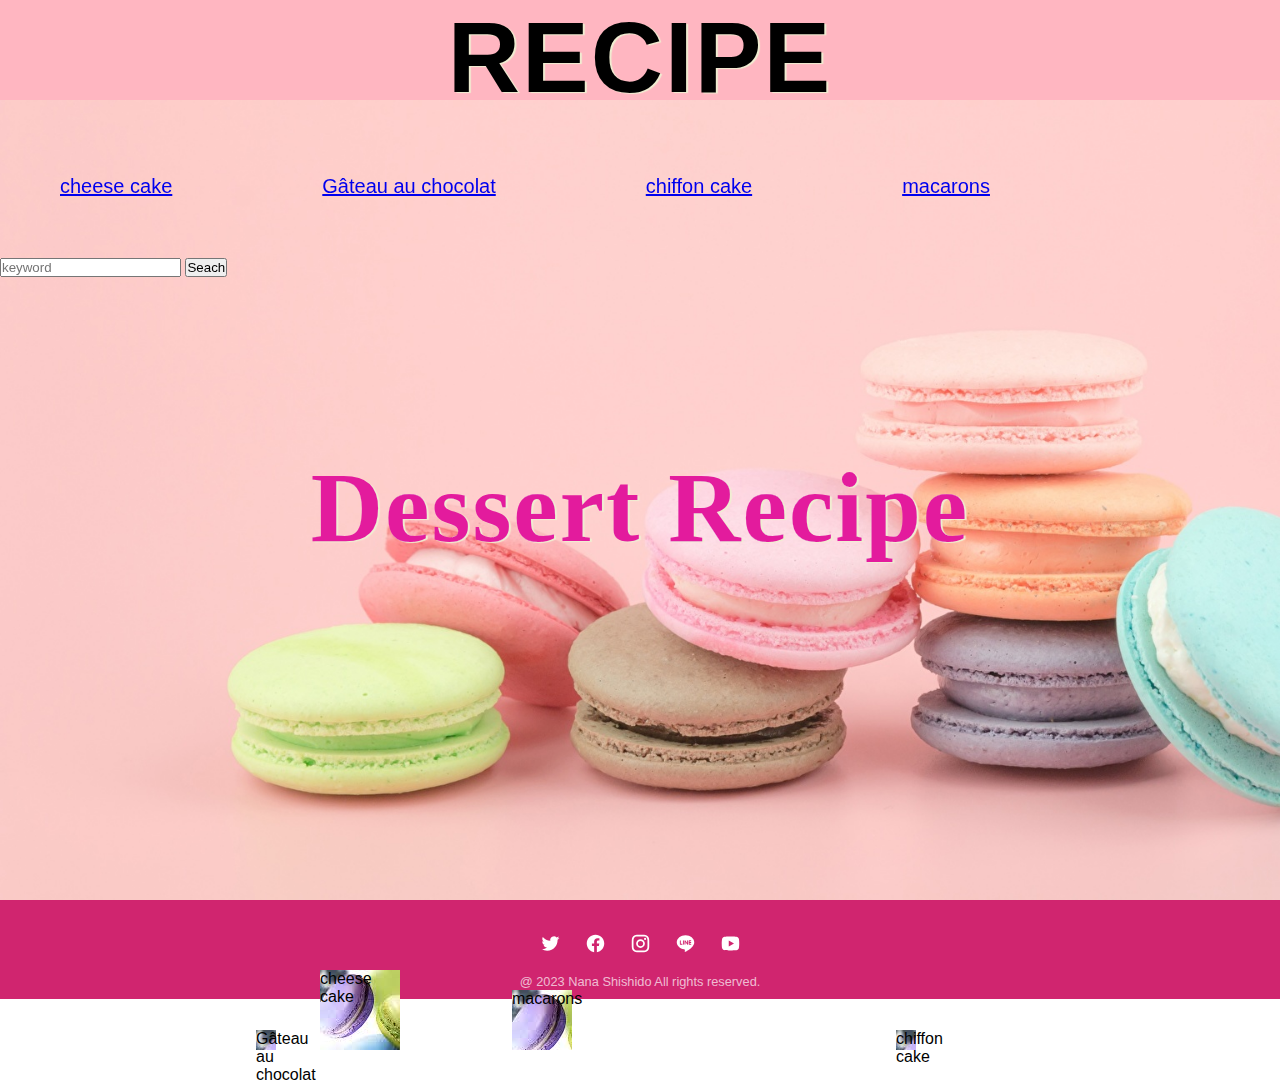
<file: index.html>
<!DOCTYPE html>
<html lang="en">
<head>
    <meta charset="UTF-8">
    <meta http-equiv="X-UA-Compatible" content="IE=edge">
    <meta name="viewport" content="width=device-width, initial-scale=1.0">
    <link rel="stylesheet" href="style.css">
    <title>RECIPE.</title>
</head>
<body>
    <header>
        <h1 class="title">RECIPE</h1>
        <nav class="nav">
            <ul class="menu-group">
                <li class="menu-item"><a href="cheesecake.html">cheese cake</a></li>
                <li class="menu-item"><a href="chocolat.html">Gâteau au chocolat</a></li>
                <li class="menu-item"><a href="chiffon.html">chiffon cake</a></li>
                <li class="menu-item"><a href="macarons.html">macarons</a></li>
            </ul>
            <input id="sbox1" id="s" type="text" placeholder="keyword"/>
            <input id="sbtn1" type="submit" value="Seach" />
<!-- js -->
        <div class="Box none">
        <p>hallo box</p>

</div>
        </div>
        </nav>
    </header>
<main>
    <div class="context">
        <h1>Dessert Recipe</h1>
    </div>


    <div class="area">
        <ul class="circles">
            <li>cheese cake</li>
            <li>Gâteau au chocolat</li>
            <li>chiffon cake</li>
            <li>macarons</li>
        </ul>
    </div>








</main>

<div class="bg">  
    

</div>



    <footer class="footer-002">
        <a href="#">
        </a>
        <nav>
            <ul class="footer-002__list">
             <li>
            <a href="#">
            <svg class="footer-002__sns-icon" xmlns="http://www.w3.org/2000/svg" viewBox="0 0 24 24">
             <path fill="#fff"
                      d="M22.162 5.656a8.384 8.384 0 0 1-2.402.658A4.196 4.196 0 0 0 21.6 4c-.82.488-1.719.83-2.656 1.015a4.182 4.182 0 0 0-7.126 3.814 11.874 11.874 0 0 1-8.62-4.37 4.168 4.168 0 0 0-.566 2.103c0 1.45.738 2.731 1.86 3.481a4.168 4.168 0 0 1-1.894-.523v.052a4.185 4.185 0 0 0 3.355 4.101 4.21 4.21 0 0 1-1.89.072A4.185 4.185 0 0 0 7.97 16.65a8.394 8.394 0 0 1-6.191 1.732 11.83 11.83 0 0 0 6.41 1.88c7.693 0 11.9-6.373 11.9-11.9 0-.18-.005-.362-.013-.54a8.496 8.496 0 0 0 2.087-2.165z"/>
           </svg>
             </a>
            </li>
             <li>
             <a href="#">
             <svg class="footer-002__sns-icon" xmlns="http://www.w3.org/2000/svg" viewBox="0 0 24 24">
            <path fill="#ffffff"
                     d="M12 2C6.477 2 2 6.477 2 12c0 4.991 3.657 9.128 8.438 9.879V14.89h-2.54V12h2.54V9.797c0-2.506 1.492-3.89 3.777-3.89 1.094 0 2.238.195 2.238.195v2.46h-1.26c-1.243 0-1.63.771-1.63 1.562V12h2.773l-.443 2.89h-2.33v6.989C18.343 21.129 22 16.99 22 12c0-5.523-4.477-10-10-10z"/>
            </svg>
           </a>
             </li>
              <li>
             <a href="#">
           <svg class="footer-002__sns-icon" xmlns="http://www.w3.org/2000/svg" viewBox="0 0 24 24">
            <path fill="#ffffff"
                     d="M12 9a3 3 0 1 0 0 6 3 3 0 0 0 0-6zm0-2a5 5 0 1 1 0 10 5 5 0 0 1 0-10zm6.5-.25a1.25 1.25 0 0 1-2.5 0 1.25 1.25 0 0 1 2.5 0zM12 4c-2.474 0-2.878.007-4.029.058-.784.037-1.31.142-1.798.332-.434.168-.747.369-1.08.703a2.89 2.89 0 0 0-.704 1.08c-.19.49-.295 1.015-.331 1.798C4.006 9.075 4 9.461 4 12c0 2.474.007 2.878.058 4.029.037.783.142 1.31.331 1.797.17.435.37.748.702 1.08.337.336.65.537 1.08.703.494.191 1.02.297 1.8.333C9.075 19.994 9.461 20 12 20c2.474 0 2.878-.007 4.029-.058.782-.037 1.309-.142 1.797-.331.433-.169.748-.37 1.08-.702.337-.337.538-.65.704-1.08.19-.493.296-1.02.332-1.8.052-1.104.058-1.49.058-4.029 0-2.474-.007-2.878-.058-4.029-.037-.782-.142-1.31-.332-1.798a2.911 2.911 0 0 0-.703-1.08 2.884 2.884 0 0 0-1.08-.704c-.49-.19-1.016-.295-1.798-.331C14.925 4.006 14.539 4 12 4zm0-2c2.717 0 3.056.01 4.122.06 1.065.05 1.79.217 2.428.465.66.254 1.216.598 1.772 1.153a4.908 4.908 0 0 1 1.153 1.772c.247.637.415 1.363.465 2.428.047 1.066.06 1.405.06 4.122 0 2.717-.01 3.056-.06 4.122-.05 1.065-.218 1.79-.465 2.428a4.883 4.883 0 0 1-1.153 1.772 4.915 4.915 0 0 1-1.772 1.153c-.637.247-1.363.415-2.428.465-1.066.047-1.405.06-4.122.06-2.717 0-3.056-.01-4.122-.06-1.065-.05-1.79-.218-2.428-.465a4.89 4.89 0 0 1-1.772-1.153 4.904 4.904 0 0 1-1.153-1.772c-.248-.637-.415-1.363-.465-2.428C2.013 15.056 2 14.717 2 12c0-2.717.01-3.056.06-4.122.05-1.066.217-1.79.465-2.428a4.88 4.88 0 0 1 1.153-1.772A4.897 4.897 0 0 1 5.45 2.525c.638-.248 1.362-.415 2.428-.465C8.944 2.013 9.283 2 12 2z"/>
            </svg>
            </a>
             </li>
             <li>
            <a href="#">
            <svg class="footer-002__sns-icon" xmlns="http://www.w3.org/2000/svg" viewBox="0 0 24 24">
             <path fill="#fff"
                      d="M18.663 10.84a.526.526 0 0 1-.526.525h-1.462v.938h1.462a.525.525 0 1 1 0 1.049H16.15a.526.526 0 0 1-.522-.524V8.852c0-.287.235-.525.525-.525h1.988a.525.525 0 0 1-.003 1.05h-1.462v.938h1.462c.291 0 .526.237.526.525zm-4.098 2.485a.538.538 0 0 1-.166.025.515.515 0 0 1-.425-.208l-2.036-2.764v2.45a.525.525 0 0 1-1.047 0V8.852a.522.522 0 0 1 .52-.523c.162 0 .312.086.412.211l2.052 2.775V8.852c0-.287.235-.525.525-.525.287 0 .525.238.525.525v3.976a.524.524 0 0 1-.36.497zm-4.95.027a.526.526 0 0 1-.523-.524V8.852c0-.287.236-.525.525-.525.289 0 .524.238.524.525v3.976a.527.527 0 0 1-.526.524zm-1.53 0H6.098a.528.528 0 0 1-.525-.524V8.852a.527.527 0 0 1 1.05 0v3.45h1.464a.525.525 0 0 1 0 1.05zM12 2.572c-5.513 0-10 3.643-10 8.118 0 4.01 3.558 7.369 8.363 8.007.325.068.769.215.881.492.1.25.066.638.032.9l-.137.85c-.037.25-.2.988.874.537 1.076-.449 5.764-3.398 7.864-5.812C21.313 14.089 22 12.477 22 10.69c0-4.475-4.488-8.118-10-8.118z"/>
             </svg>
            </a>
             </li>
             <li>
                <a href="#">
            <svg class="footer-002__sns-icon" xmlns="http://www.w3.org/2000/svg" viewBox="0 0 24 24">
            <path fill="#fff"
                  d="M21.543 6.498C22 8.28 22 12 22 12s0 3.72-.457 5.502c-.254.985-.997 1.76-1.938 2.022C17.896 20 12 20 12 20s-5.893 0-7.605-.476c-.945-.266-1.687-1.04-1.938-2.022C2 15.72 2 12 2 12s0-3.72.457-5.502c.254-.985.997-1.76 1.938-2.022C6.107 4 12 4 12 4s5.896 0 7.605.476c.945.266 1.687 1.04 1.938 2.022zM10 15.5l6-3.5-6-3.5v7z"/>
            </svg>
            </a>
             </li>
            </ul>
        </nav>
        <p class="footer-002__copyright">@ 2023 Nana Shishido All rights reserved.</p>
    </footer>
    <script src="script.js"></script>
</body>
</html>
</file>
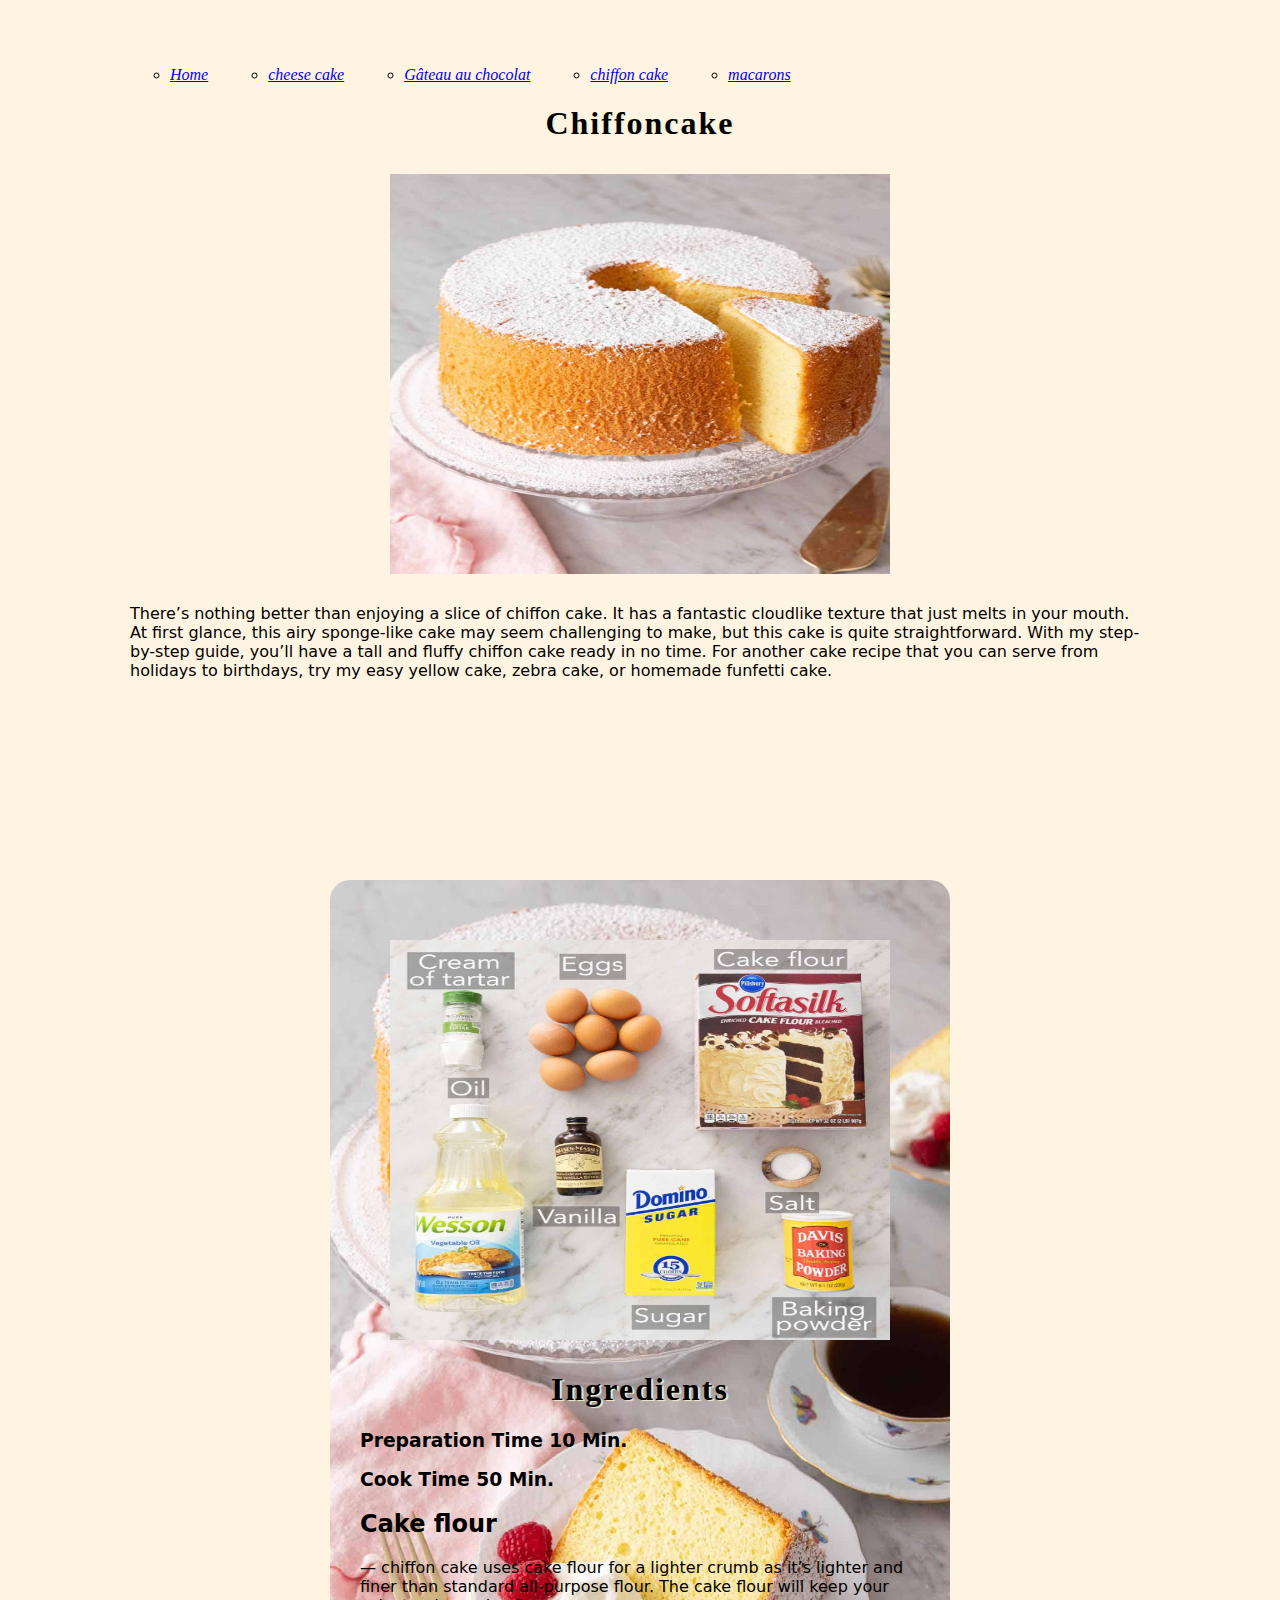
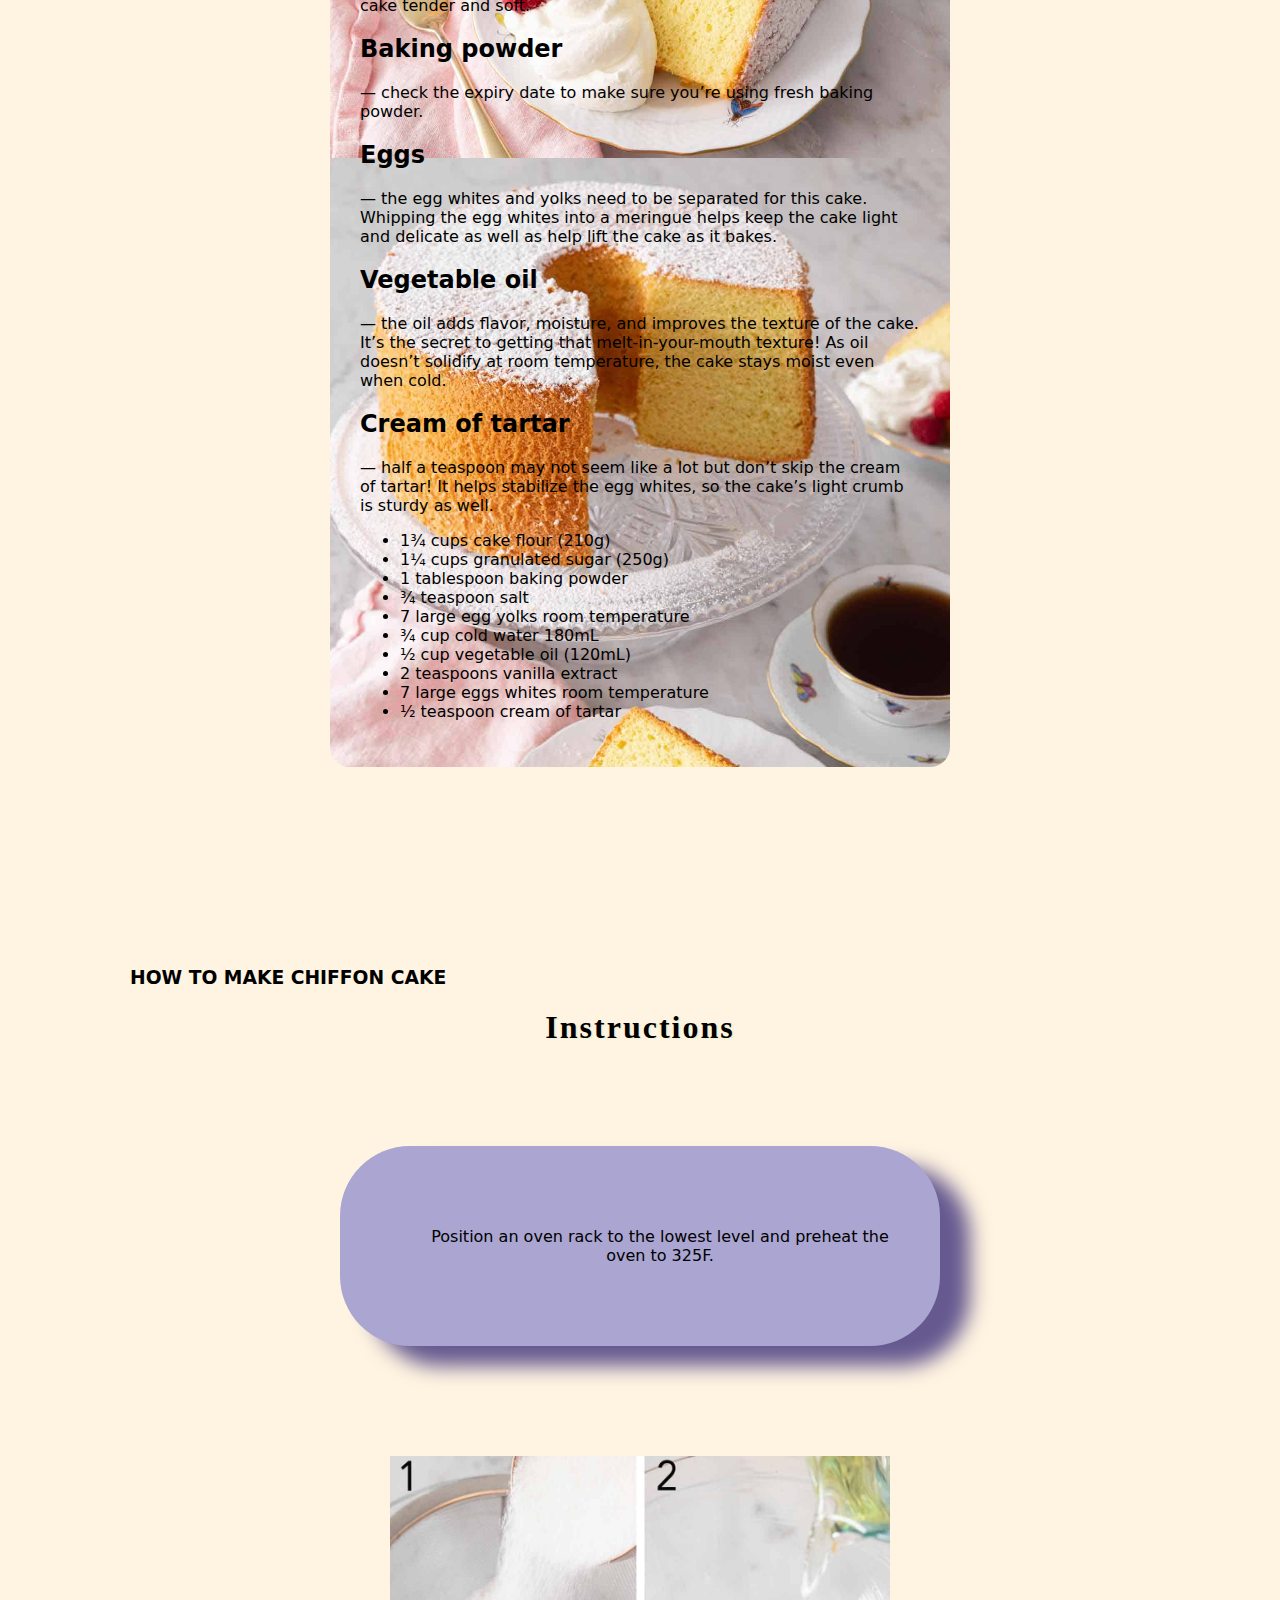
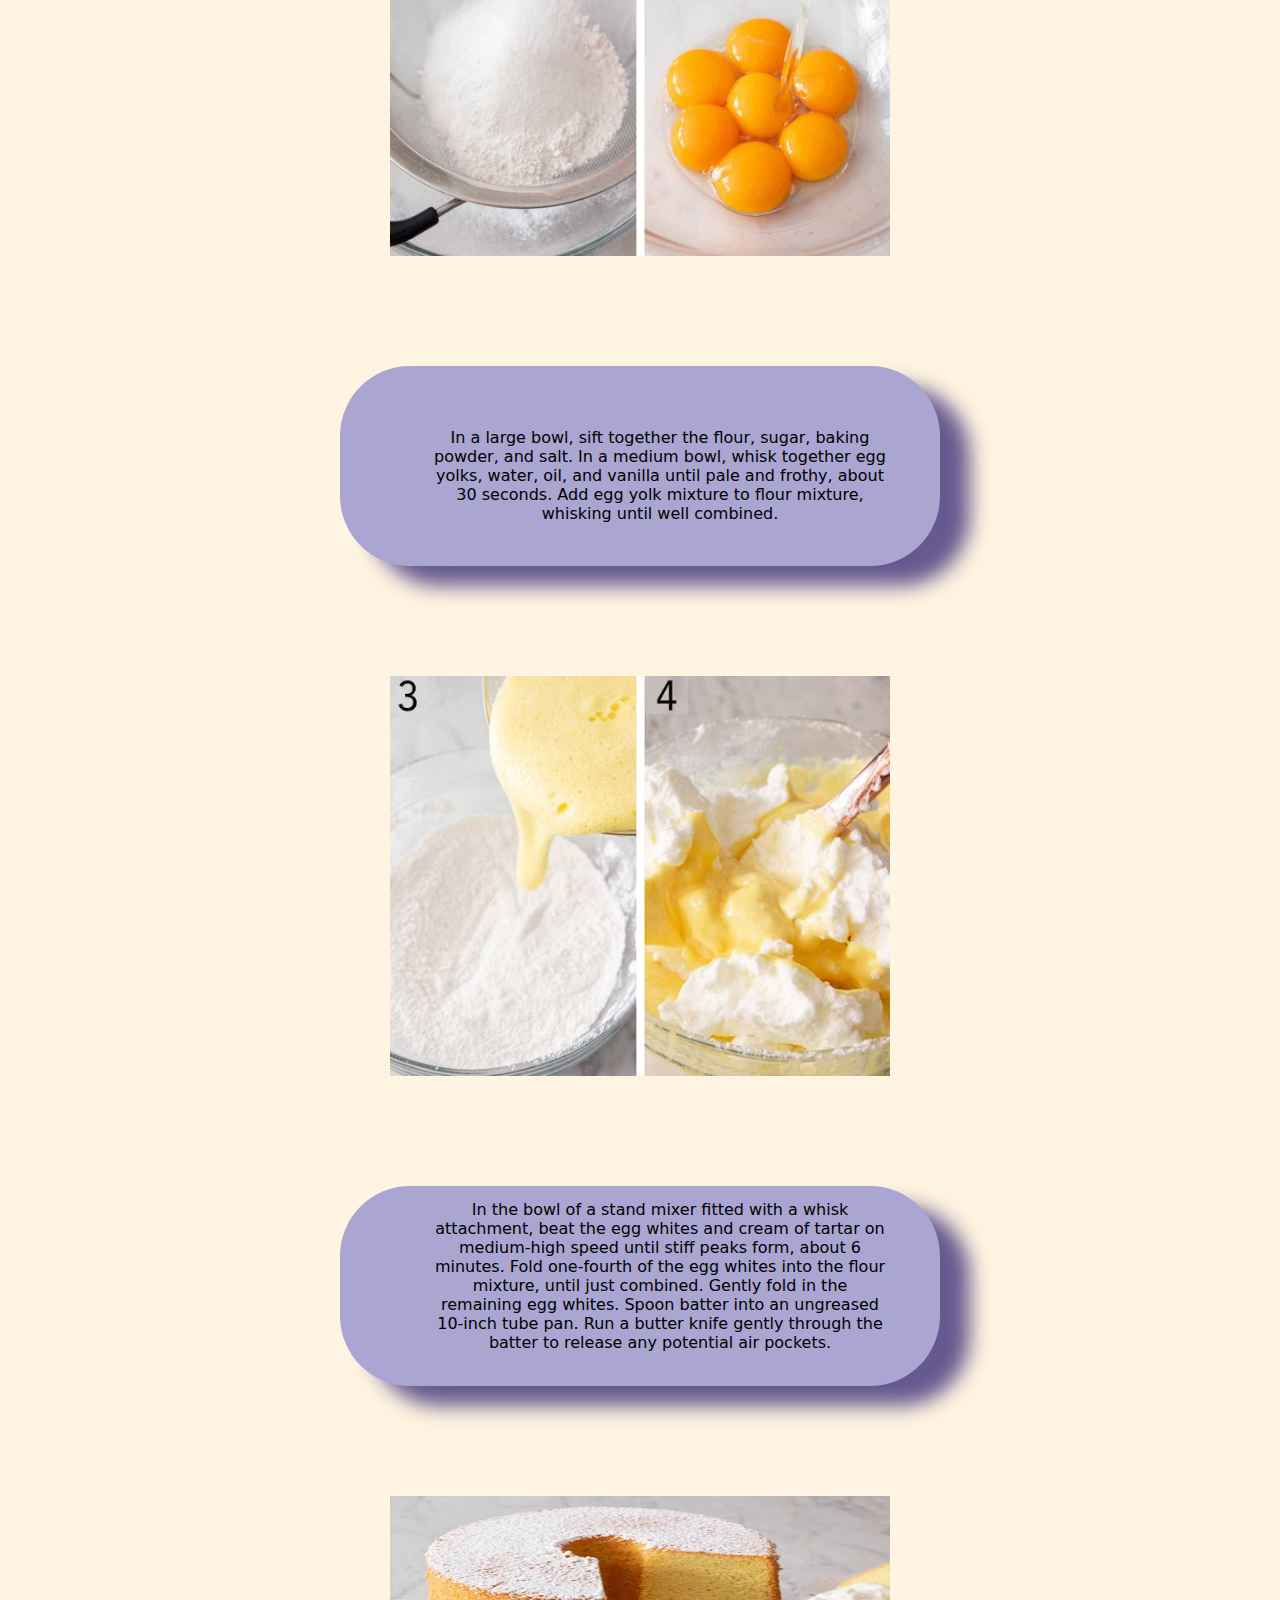
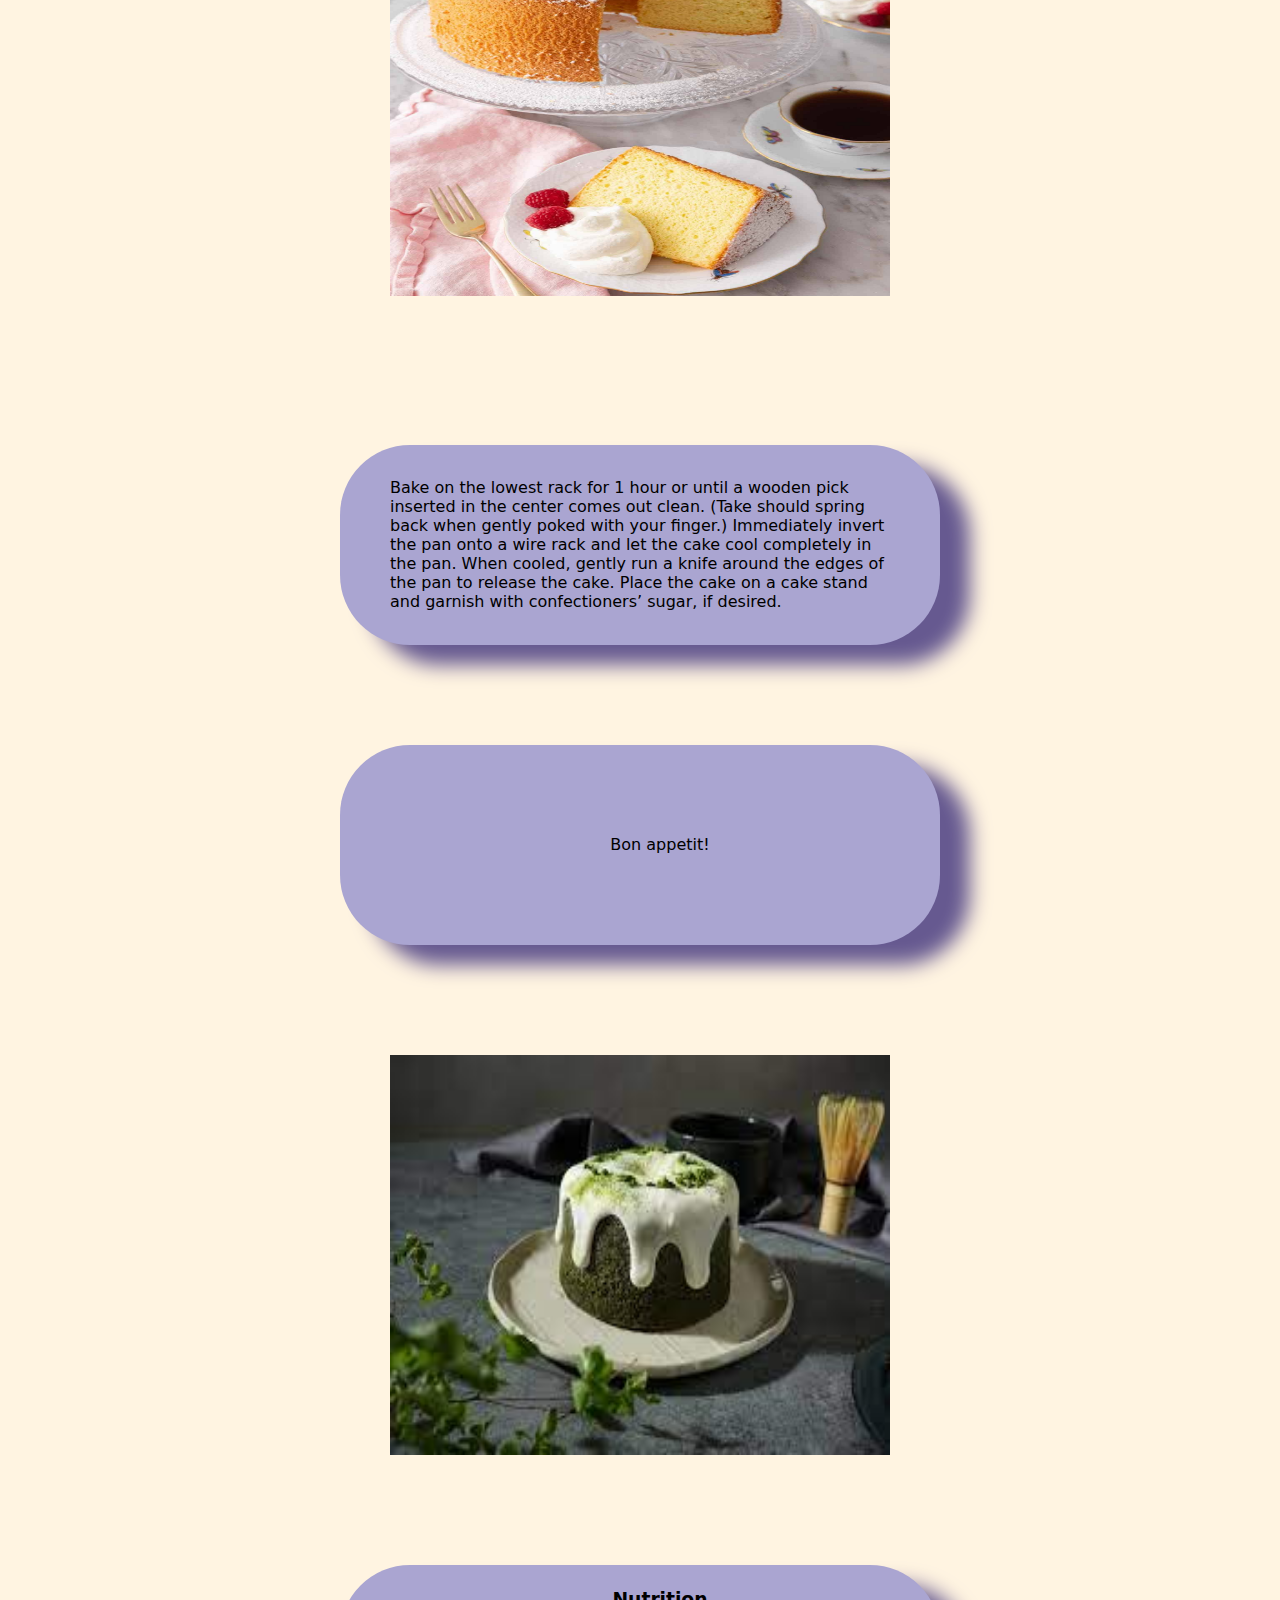
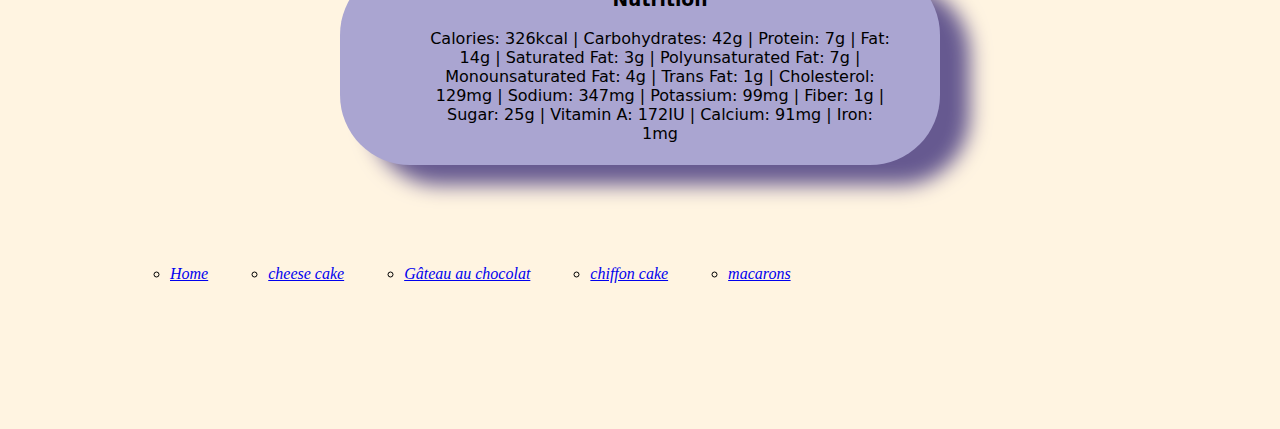
<file: chiffon.html>
<!DOCTYPE html>
<html lang="en">
<head>
    <meta charset="UTF-8">
    <meta http-equiv="X-UA-Compatible" content="IE=edge">
    <meta name="viewport" content="width=device-width, initial-scale=1.0">
    <link rel="stylesheet" href="style4.css">

    <title>Chiffoncake</title>
</head>

<body>
        
       <main>
        <ul class="menu-group">
            <li class="menu-item"><a href="index.html">Home</a></li>
            <li class="menu-item"><a href="cheesecake.html">cheese cake</a></li>
            <li class="menu-item"><a href="chocolat.html">Gâteau au chocolat</a></li>
            <li class="menu-item"><a href="chiffon.html">chiffon cake</a></li>
            <li class="menu-item"><a href="macarons.html">macarons</a></li>
        </ul>
        <h1>Chiffoncake</h1>

        
        <img src="chiffon/Chiffon-Cake-Blog.jpeg" alt="chiffon">
        <p>There’s nothing better than enjoying a slice of chiffon cake. It has a fantastic cloudlike texture that just melts in your mouth. At first glance, this airy sponge-like cake may seem challenging to make, but this cake is quite straightforward. With my step-by-step guide, you’ll have a tall and fluffy chiffon cake ready in no time. For another cake recipe that you can serve from holidays to birthdays, try my easy yellow cake, zebra cake, or homemade funfetti cake.</p>
        
        <section class="erste">
            <img src="chiffon/Chiffon-Cake-Ingredients.jpg" alt="Chiffon-Cake-Ingredients">
            <h1>Ingredients</h1>
            <h3>Preparation Time    10 Min.</h3>
            <h3>Cook Time    50 Min.</h3>
            <p><h2>Cake flour </h2>— chiffon cake uses cake flour for a lighter crumb as it’s lighter and finer than standard all-purpose flour. The cake flour will keep your cake tender and soft.</p>
            <p><h2>Baking powder </h2>— check the expiry date to make sure you’re using fresh baking powder.</p>
            <p><h2>Eggs</h2> — the egg whites and yolks need to be separated for this cake. Whipping the egg whites into a meringue helps keep the cake light and delicate as well as help lift the cake as it bakes.</p>
            <p><h2>Vegetable oil </h2>— the oil adds flavor, moisture, and improves the texture of the cake. It’s the secret to getting that melt-in-your-mouth texture! As oil doesn’t solidify at room temperature, the cake stays moist even when cold.</p>
            <p><h2>Cream of tartar</h2> — half a teaspoon may not seem like a lot but don’t skip the cream of tartar! It helps stabilize the egg whites, so the cake’s light crumb is sturdy as well.</p>
            
        <ul>
                <li>1¾ cups cake flour (210g)</li>
                <li>1¼ cups granulated sugar (250g)</li>
                <li>1 tablespoon baking powder</li>
                <li>¾ teaspoon salt</li>
                <li>7 large egg yolks room temperature</li>
                <li>¾ cup cold water 180mL</li>
                <li>½ cup vegetable oil (120mL)</li>
                <li>2 teaspoons vanilla extract</li>
                <li>7 large eggs whites room temperature</li>
                <li>½ teaspoon cream of tartar</li>
        </ul>
            
        </section>

        
        <section class="howto">
            <h3>HOW TO MAKE CHIFFON CAKE</h3>
<h1>Instructions</h1>
            
        <div class="one">
            <ul>
                <li>
            <p>Position an oven rack to the lowest level and preheat the oven to 325F.</p>
            </li>
        </ul>
            </div>   

        </section>
        <img src="chiffon/Chiffon-Cake-Grid-1.jpg" alt="1">
        <section class="base">
    
        <div class="two">    
            <ul>
                <li>
            
            <br>
            <div>
            <p>In a large bowl, sift together the flour, sugar, baking powder, and salt. In a medium bowl, whisk together egg yolks, water, oil, and vanilla until pale and frothy, about 30 seconds. Add egg yolk mixture to flour mixture, whisking until well combined.</p>

        </li>
        </ul>
        </div>
        <img src="chiffon/Chiffon-Cake-Grid-3.jpeg" alt="2">
        <div class="three">  
            <ul>
                <li>
                
            
            <p>In the bowl of a stand mixer fitted with a whisk attachment, beat the egg whites and cream of tartar on medium-high speed until stiff peaks form, about 6 minutes. Fold one-fourth of the egg whites into the flour mixture, until just combined. Gently fold in the remaining egg whites. Spoon batter into an ungreased 10-inch tube pan. Run a butter knife gently through the batter to release any potential air pockets.</p><br>
            
        </li>
        </ul>
        </div>
        <img src="chiffon/Chiffon-Cake.jpeg" alt="3"> <br> 
        <div class="four">  
            <p>Bake on the lowest rack for 1 hour or until a wooden pick inserted in the center comes out clean. (Take should spring back when gently poked with your finger.) Immediately invert the pan onto a wire rack and let the cake cool completely in the pan. When cooled, gently run a knife around the edges of the pan to release the cake. Place the cake on a cake stand and garnish with confectioners’ sugar, if desired.</p>
         
        </li>
        </ul>
        </div>
        
        <div class="five">
            <ul>
             <li>
              <p>  Bon appetit!</p>
            
        </li>
        </ul>
        </div>

            </div>

        </section>

        <img src="chiffon/images.jpeg" alt="ms">

           <section class="NV">
            <div class="five">
                <ul>
                 <li>
                
                    <p> <h3> Nutrition</h3> 
                        Calories: 326kcal | Carbohydrates: 42g | Protein: 7g | Fat: 14g | Saturated Fat: 3g | Polyunsaturated Fat: 7g | Monounsaturated Fat: 4g | Trans Fat: 1g | Cholesterol: 129mg | Sodium: 347mg | Potassium: 99mg | Fiber: 1g | Sugar: 25g | Vitamin A: 172IU | Calcium: 91mg | Iron: 1mg
                           </p>
                
            </li>
            </ul>
            </div>
           
        </section>
        <ul class="menu-group">
            <li class="menu-item"><a href="index.html">Home</a></li>
            <li class="menu-item"><a href="cheesecake.html">cheese cake</a></li>
            <li class="menu-item"><a href="chocolat.html">Gâteau au chocolat</a></li>
            <li class="menu-item"><a href="chiffon.html">chiffon cake</a></li>
            <li class="menu-item"><a href="macarons.html">macarons</a></li>
        </ul>
       </main>
   
    
</body>
</html>
</file>
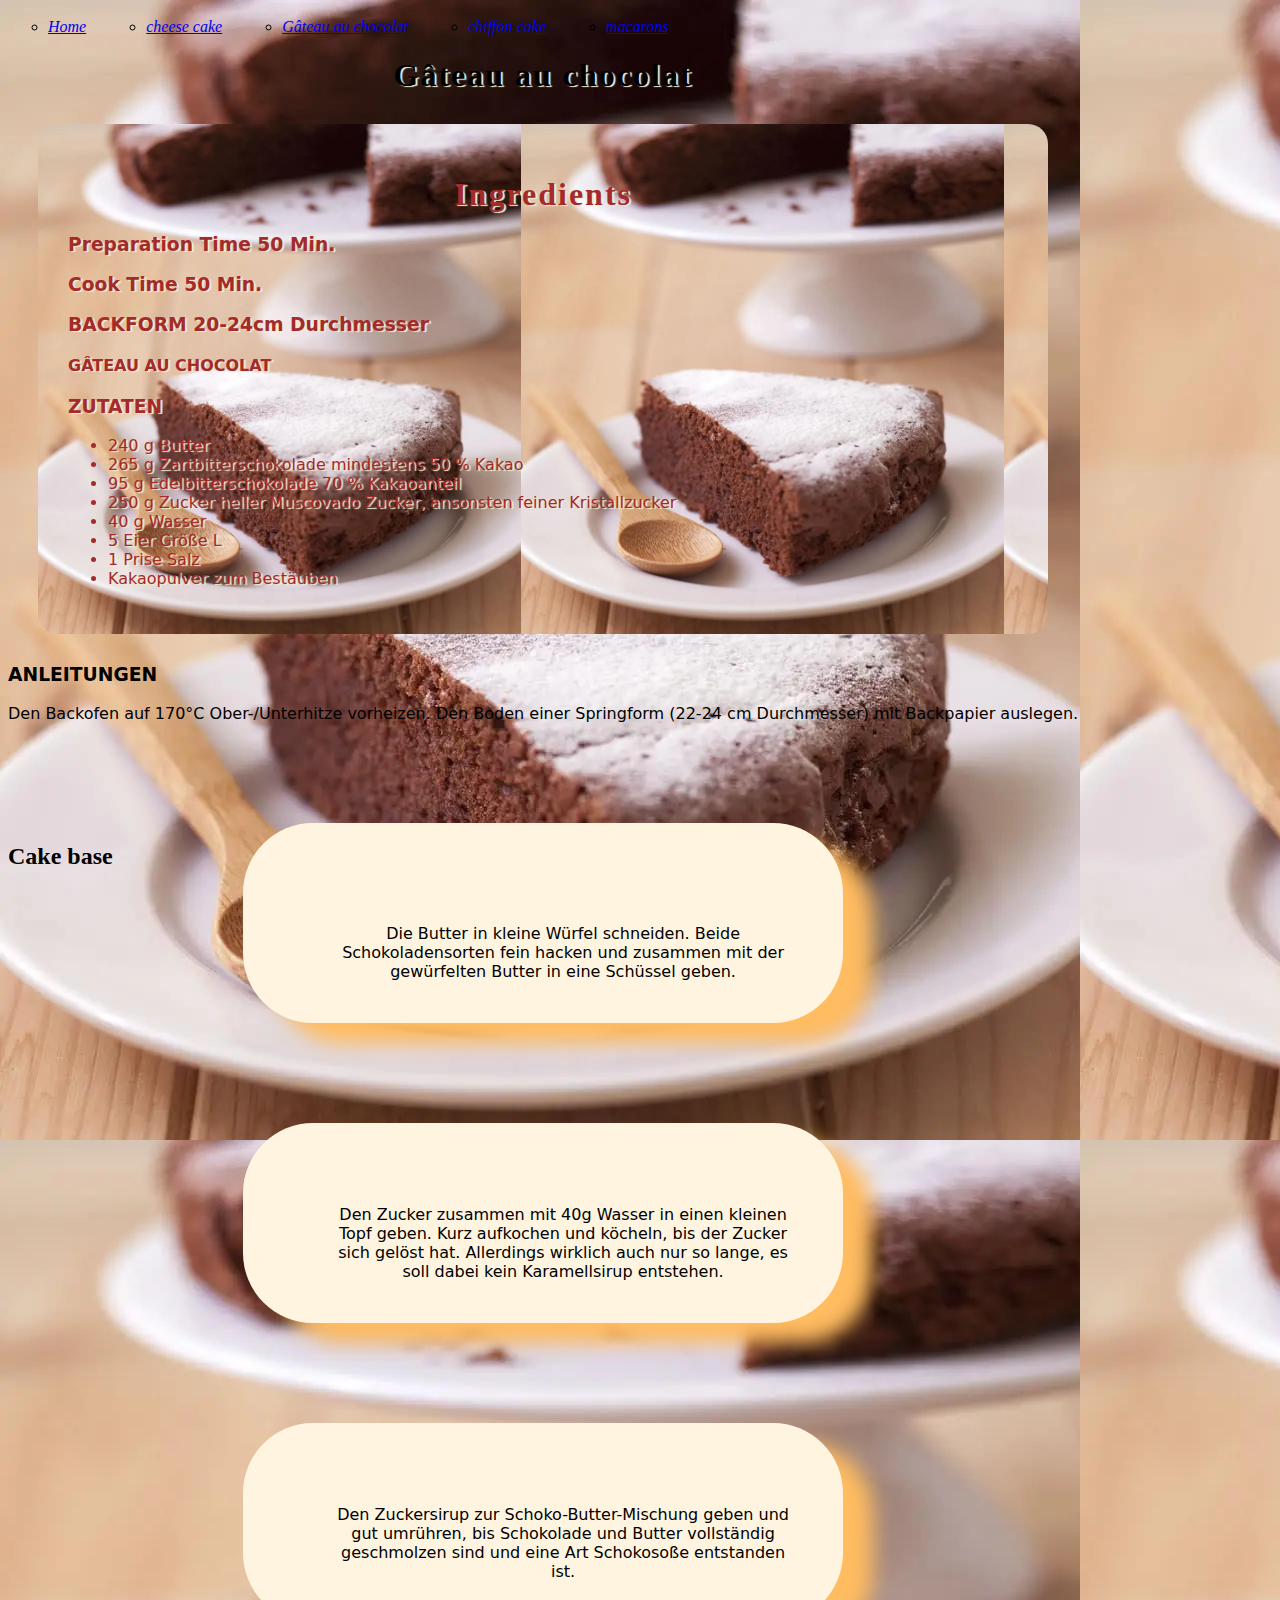
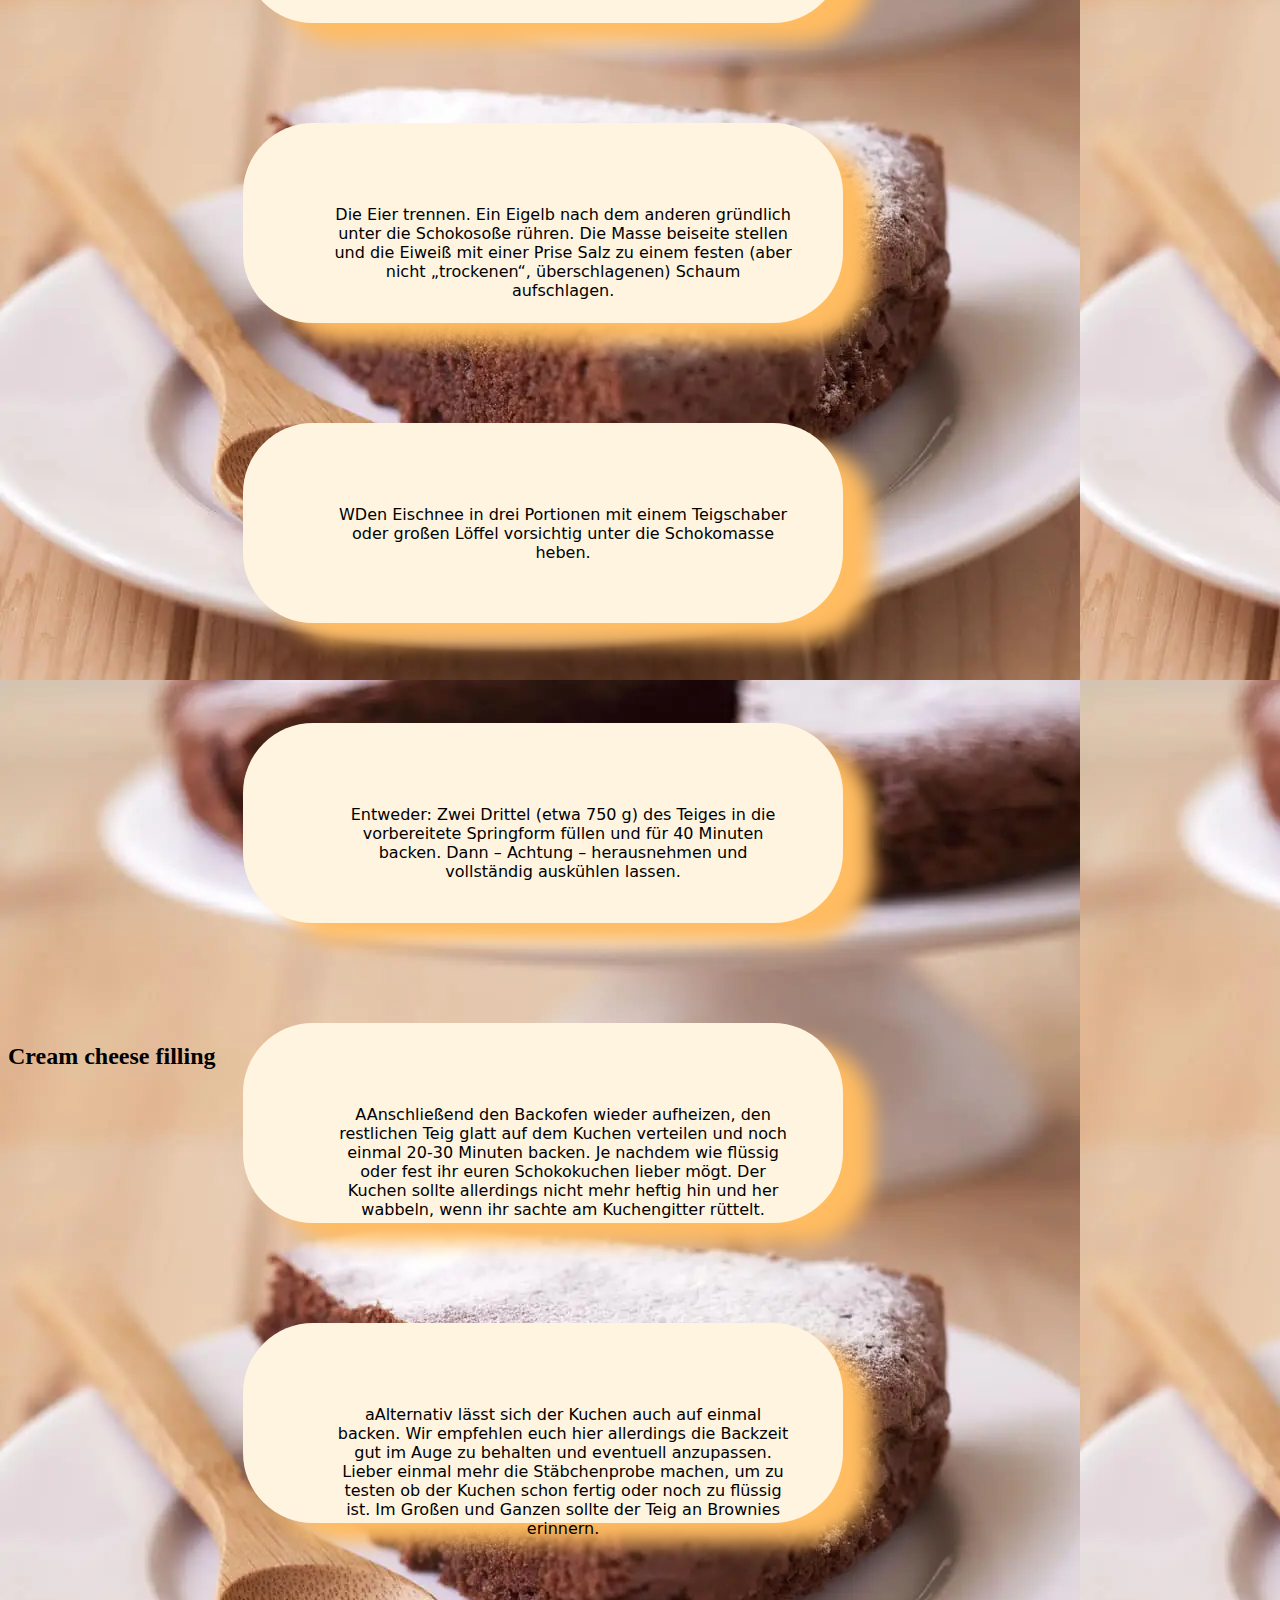
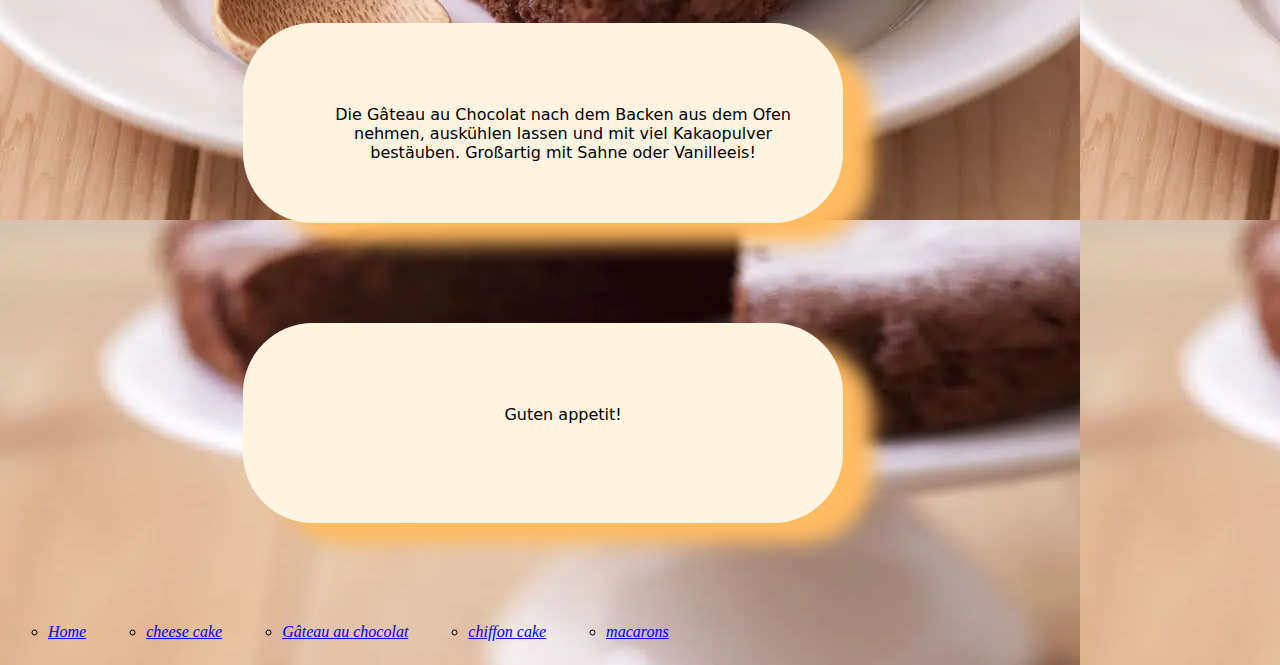
<file: chocolat.html>
<!DOCTYPE html>
<html lang="en">
<head>
    <meta charset="UTF-8">
    <meta http-equiv="X-UA-Compatible" content="IE=edge">
    <meta name="viewport" content="width=device-width, initial-scale=1.0">
    <link rel="stylesheet" href="style3.css">
    <title>Gâteau au chocolat</title>
</head>

<body>
        
       <main>
        <ul class="menu-group">
            <li class="menu-item"><a href="index.html">Home</a></li>
            <li class="menu-item"><a href="cheesecake.html">cheese cake</a></li>
            <li class="menu-item"><a href="chocolat.html">Gâteau au chocolat</a></li>
            <li class="menu-item"><a href="chiffon.html">chiffon cake</a></li>
            <li class="menu-item"><a href="macarons.html">macarons</a></li>
        </ul>
        
        <h1>Gâteau au chocolat</h1>

        
        
        <section class="erste">
        
            <h1>Ingredients</h1>
            <h3>Preparation Time    50 Min.</h3>
            <h3>Cook Time    50 Min.</h3>
            <h3>BACKFORM 20-24cm Durchmesser</h3>
           
           
            <h4> GÂTEAU AU CHOCOLAT </h4>
            <h3>ZUTATEN</h3>
        <ul>
                <li>240 g Butter</li>
                <li>265 g Zartbitterschokolade mindestens 50 % Kakao</li>
                <li>95 g Edelbitterschokolade 70 % Kakaoanteil</li>
                <li>250 g Zucker heller Muscovado Zucker, ansonsten feiner Kristallzucker</li>
                <li>40 g Wasser</li>
                <li>5 Eier Größe L</li>
                <li>1 Prise Salz</li>
                <li>Kakaopulver zum Bestäuben</li>
        </ul>
        
        </section>

        
        <section class="ANLEITUNGEN">
            <h3>ANLEITUNGEN
            </h3>
            <p>Den Backofen auf 170°C Ober-/Unterhitze vorheizen. Den Boden einer Springform (22-24 cm Durchmesser) mit Backpapier auslegen.</p>

        </section>

        <section class="base">
            <h2>Cake base</h2>
        <div class="two">    
            <ul>
            <li>
            <br>
            <div>
            <p>Die Butter in kleine Würfel schneiden. Beide Schokoladensorten fein hacken und zusammen mit der gewürfelten Butter in eine Schüssel geben.</p>
            <br>
        </li>
        </ul>
        </div>

        <div class="three">  
            <ul>
                <li>
            <p>Den Zucker zusammen mit 40g Wasser in einen kleinen Topf geben. Kurz aufkochen und köcheln, bis der Zucker sich gelöst hat. Allerdings wirklich auch nur so lange, es soll dabei kein Karamellsirup entstehen.</p><br>
            
        </li>
        </ul>
        </div>

        <div class="four">
            <ul>
                <li>
            <p>Den Zuckersirup zur Schoko-Butter-Mischung geben und gut umrühren, bis Schokolade und Butter vollständig geschmolzen sind und eine Art Schokosoße entstanden ist.</p>
            <li>
        </ul>
        </div>

        <div class="five">
            <ul>
             <li>
            <p>Die Eier trennen. Ein Eigelb nach dem anderen gründlich unter die Schokosoße rühren. Die Masse beiseite stellen und die Eiweiß mit einer Prise Salz zu einem festen (aber nicht „trockenen“, überschlagenen) Schaum aufschlagen.</p>
            
        </li>
        </ul>
        </div>

        <div class="six">
            <ul>
                <li>
            
            <p>WDen Eischnee in drei Portionen mit einem Teigschaber oder großen Löffel vorsichtig unter die Schokomasse heben.</p>
        </li>
        </ul>
        </div>

        <div class="seven">
            <ul>
                <li>
            <p>Entweder: Zwei Drittel (etwa 750 g) des Teiges in die vorbereitete Springform füllen und für 40 Minuten backen. Dann – Achtung – herausnehmen und vollständig auskühlen lassen.</p>
            
        </li>
        </ul>
    </div>

        </section>

        <section class="cream">

            <h2>Cream cheese filling</h2>
        <div class="eight"> 
            <ul>
                <li>
            
            <p>AAnschließend den Backofen wieder aufheizen, den restlichen Teig glatt auf dem Kuchen verteilen und noch einmal 20-30 Minuten backen. Je nachdem wie flüssig oder fest ihr euren Schokokuchen lieber mögt. Der Kuchen sollte allerdings nicht mehr heftig hin und her wabbeln, wenn ihr sachte am Kuchengitter rüttelt. </p>
            
        </li>
        </ul>
        </div>

        <div class="nine">
            <ul>
                <li>
            
            <p>aAlternativ lässt sich der Kuchen auch auf einmal backen. Wir empfehlen euch hier allerdings die Backzeit gut im Auge zu behalten und eventuell anzupassen. Lieber einmal mehr die Stäbchenprobe machen, um zu testen ob der Kuchen schon fertig oder noch zu flüssig ist. Im Großen und Ganzen sollte der Teig an Brownies erinnern.</p>
            
        </li>
        </ul>
    </div>

        <div class="ten">
            <ul>
                <li>
            <p>Die Gâteau au Chocolat nach dem Backen aus dem Ofen nehmen, auskühlen lassen und mit viel Kakaopulver bestäuben. Großartig mit Sahne oder Vanilleeis!</p>
        </li>
    </ul>
        </div>

    
            <div class="eleven"> 
                <ul>
                    <li>
      
           
            <p>Guten appetit!</p>
        </li>
        </ul>
        </div>

        

            </div>

        </section>
       

        <ul class="menu-group">
            <li class="menu-item"><a href="index.html">Home</a></li>
            <li class="menu-item"><a href="cheesecake.html">cheese cake</a></li>
            <li class="menu-item"><a href="chocolat.html">Gâteau au chocolat</a></li>
            <li class="menu-item"><a href="chiffon.html">chiffon cake</a></li>
            <li class="menu-item"><a href="macarons.html">macarons</a></li>
        </ul>
   

       </main>
   
    
</body>
</html>
</file>
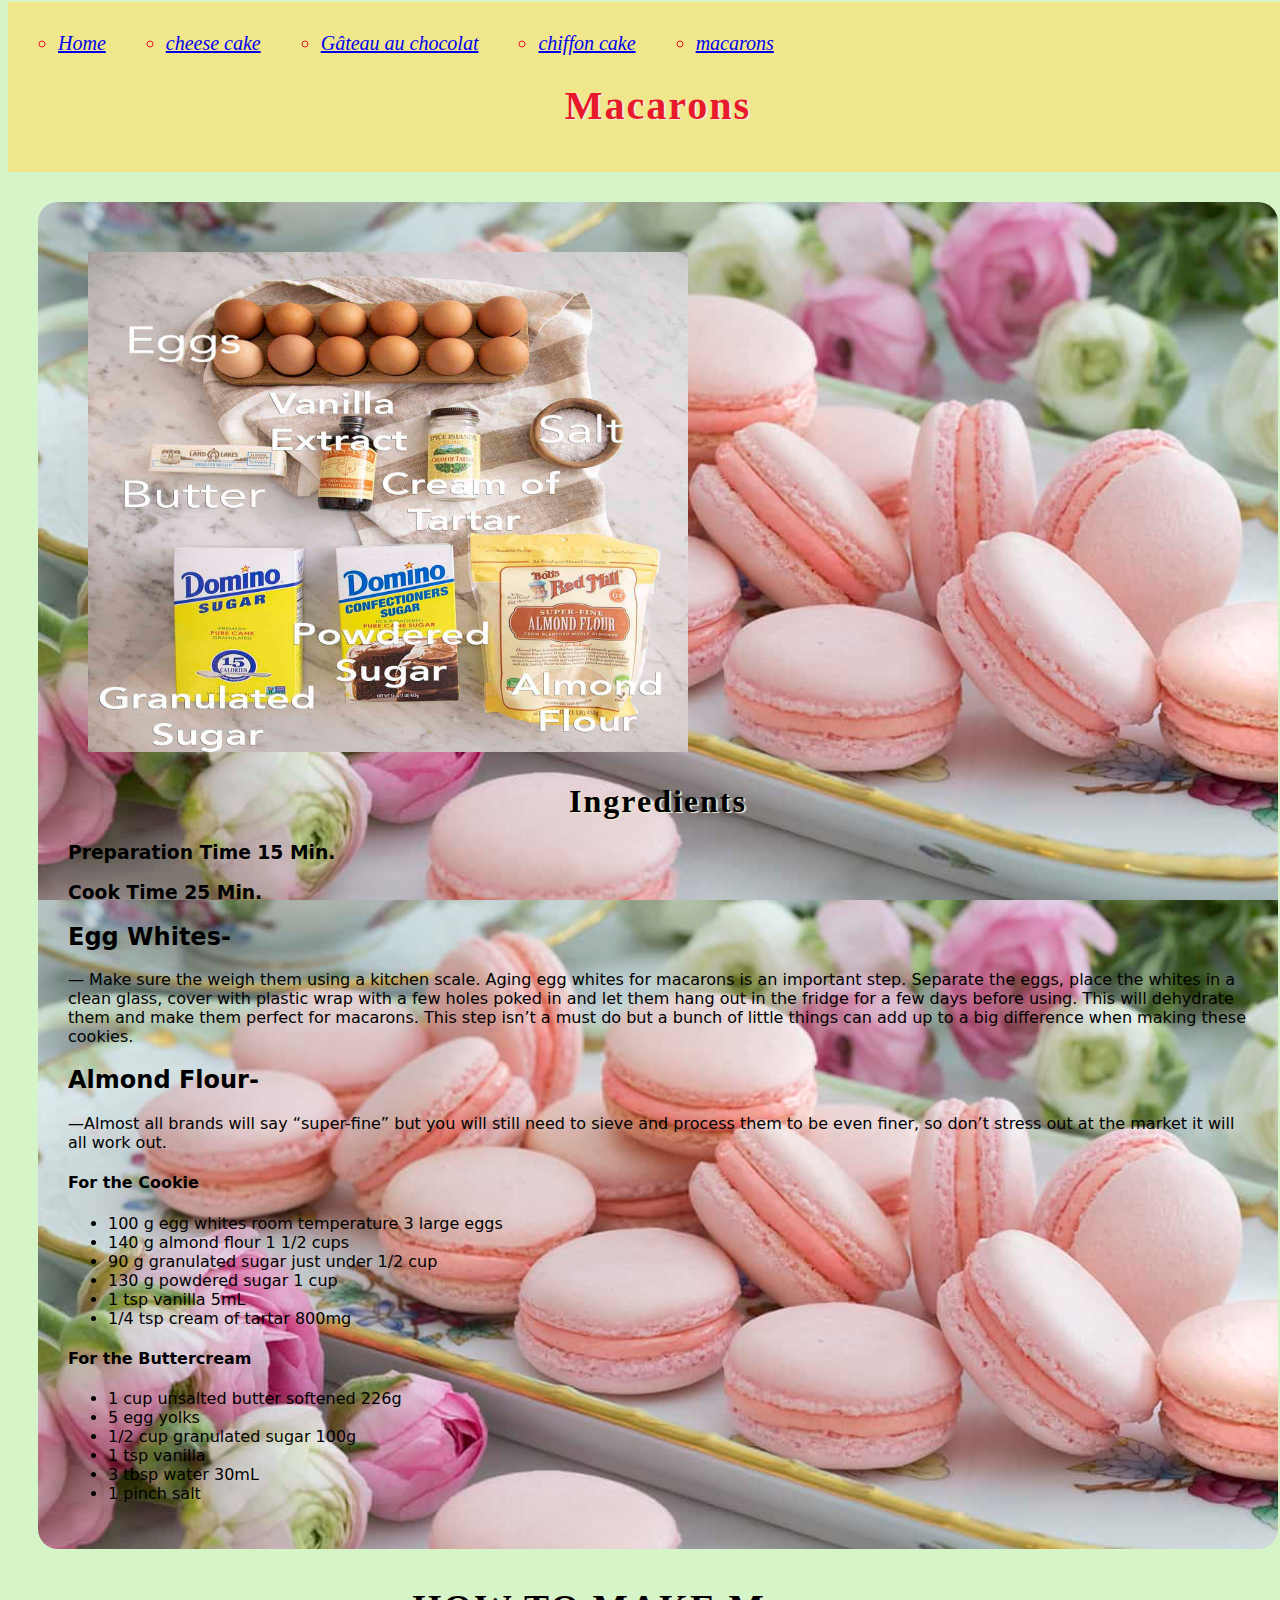
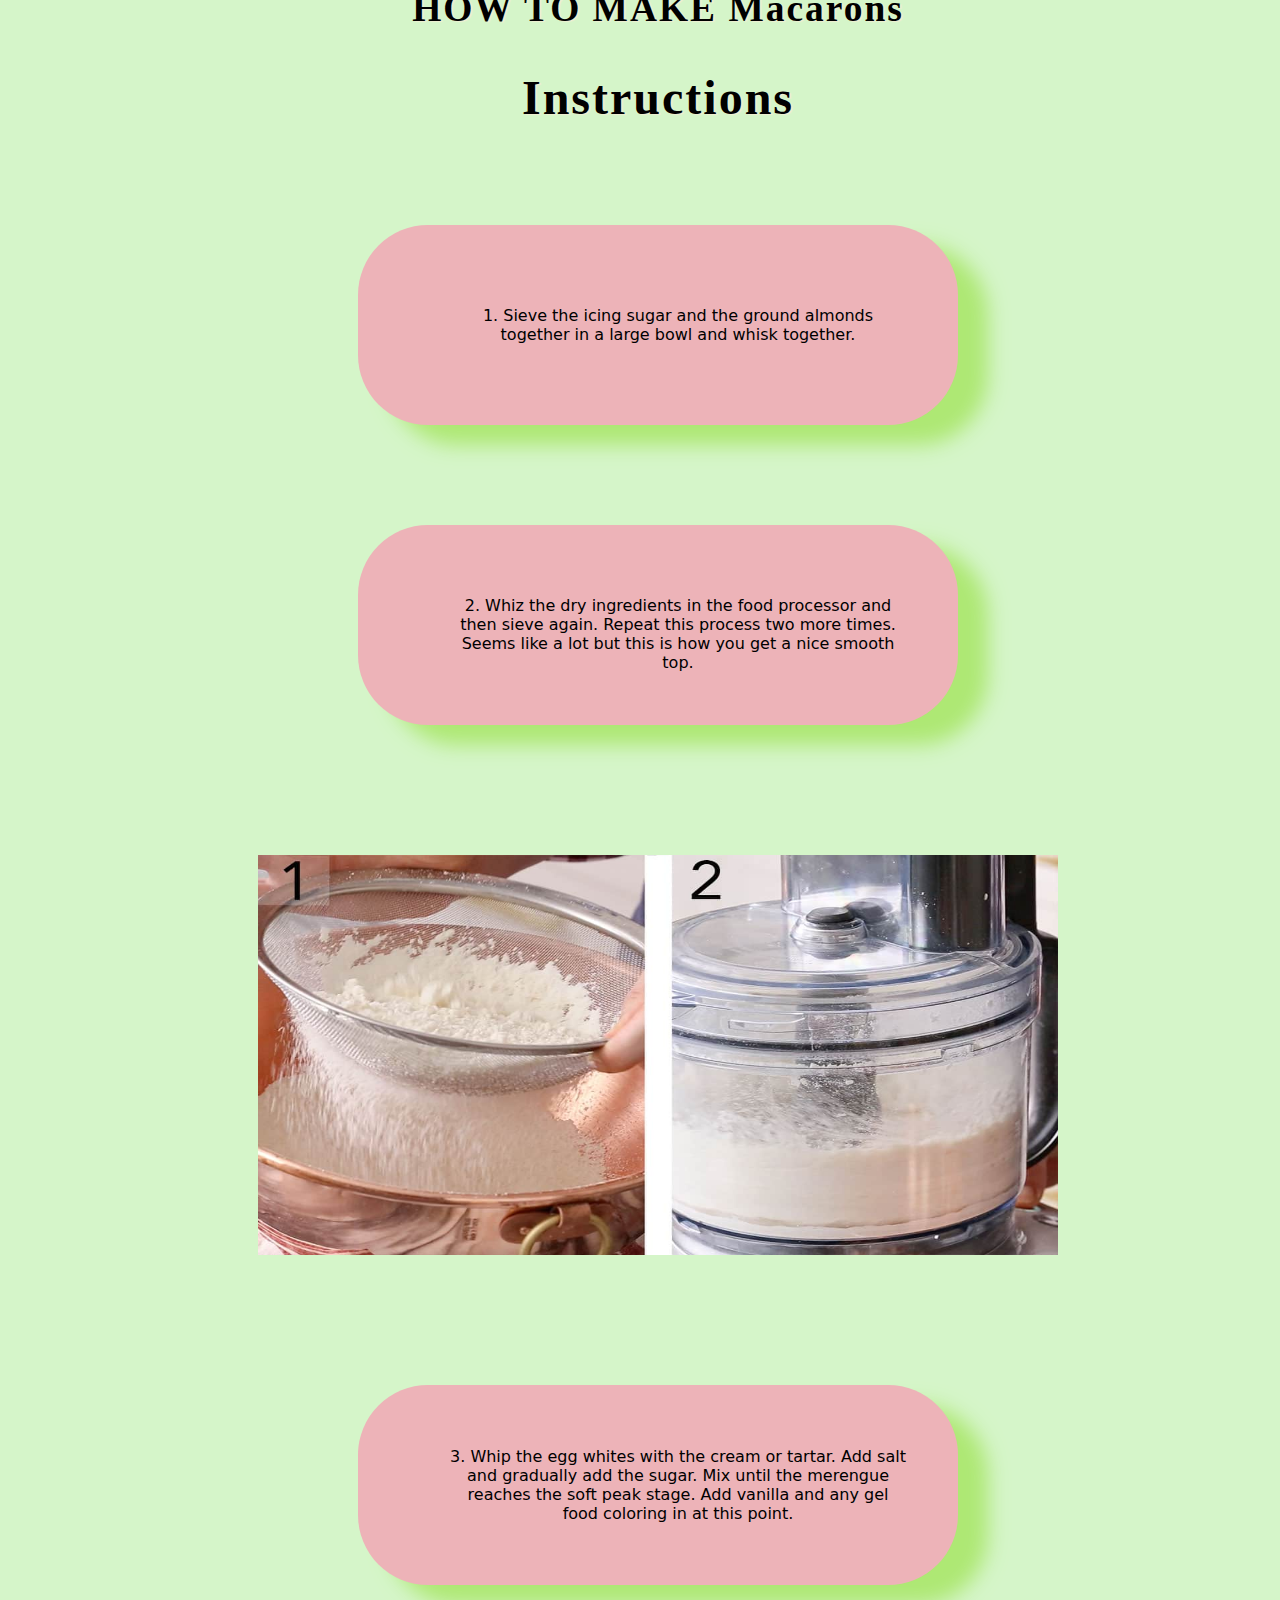
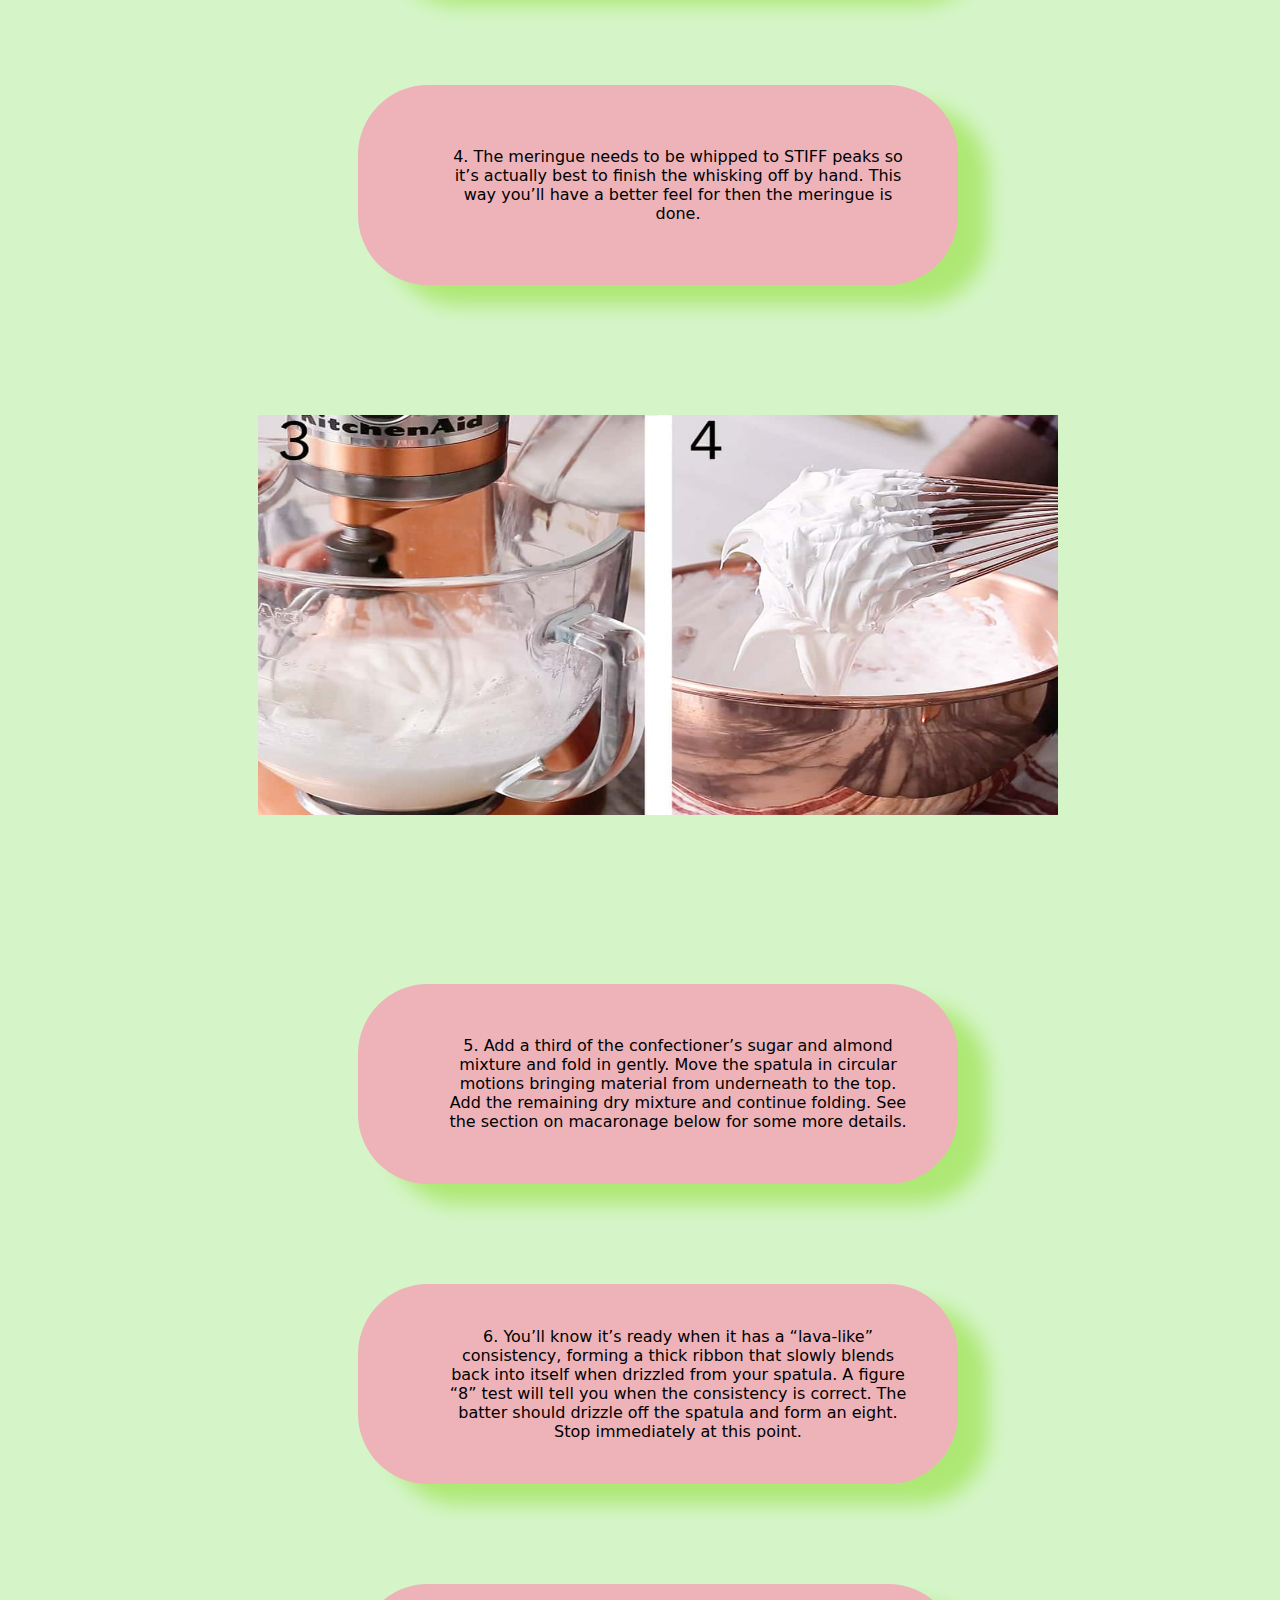
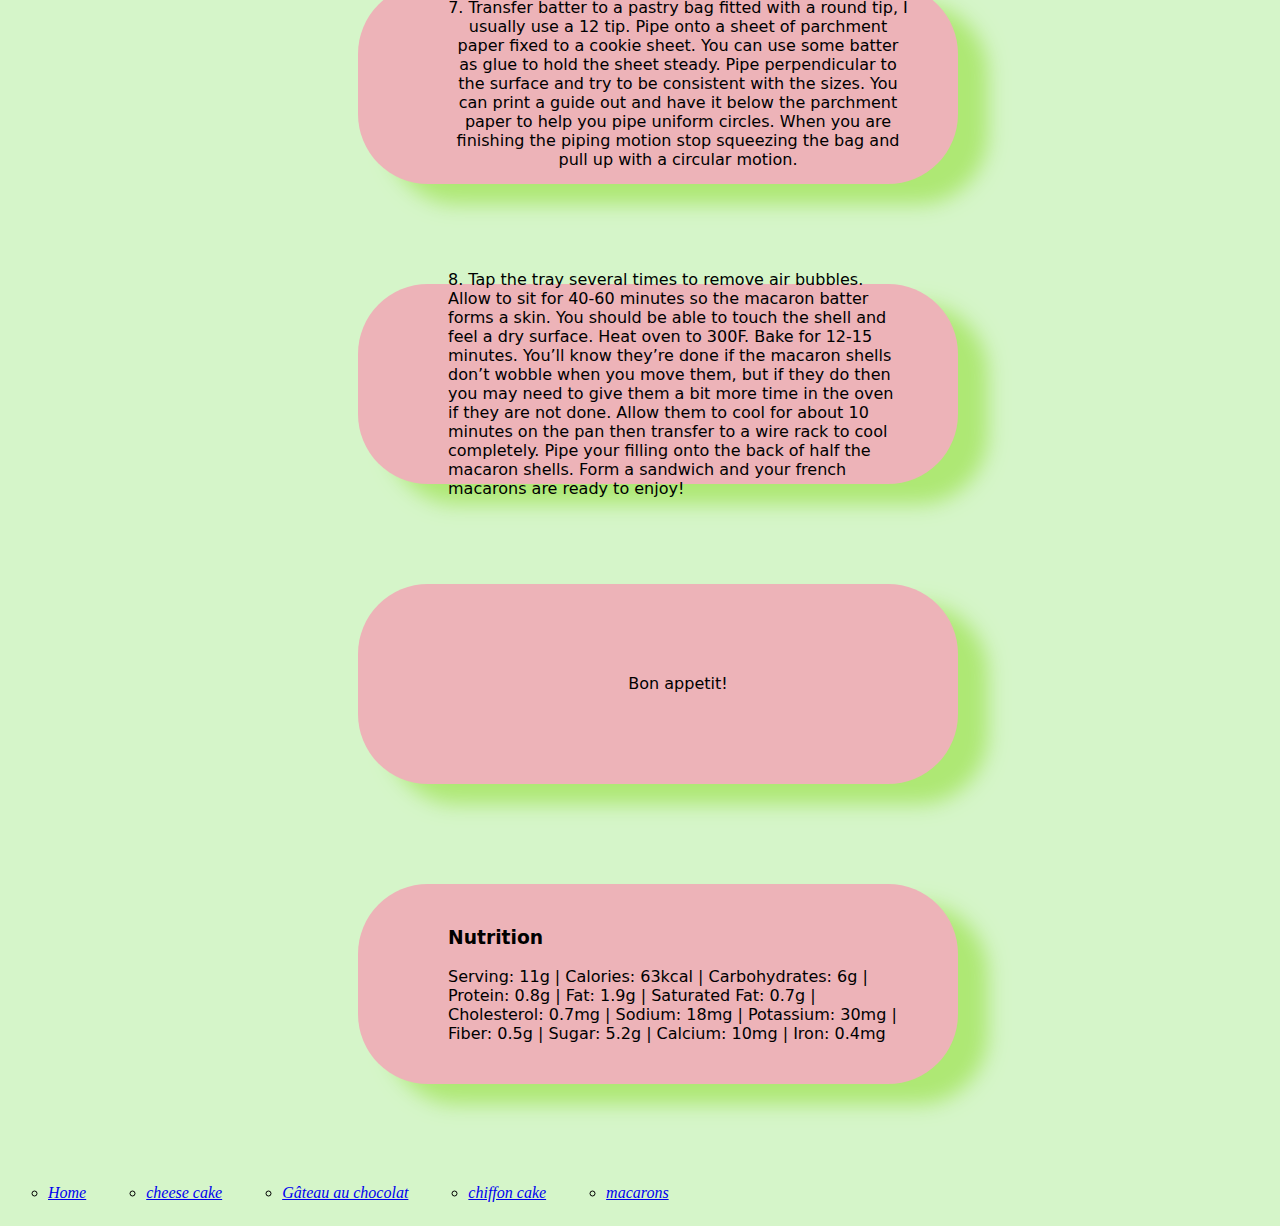
<file: macarons.html>
<!DOCTYPE html>
<html lang="en">
<head>
    <meta charset="UTF-8">
    <meta http-equiv="X-UA-Compatible" content="IE=edge">
    <meta name="viewport" content="width=device-width, initial-scale=1.0">
    <link rel="stylesheet" href="style5.css">
    <title>Macarons</title>

</head>

<body>
        
       <main>
        <div class="zero">
            <ul class="menu-group">
                <li class="menu-item"><a href="index.html">Home</a></li>
                <li class="menu-item"><a href="cheesecake.html">cheese cake</a></li>
                <li class="menu-item"><a href="chocolat.html">Gâteau au chocolat</a></li>
                <li class="menu-item"><a href="chiffon.html">chiffon cake</a></li>
                <li class="menu-item"><a href="macarons.html">macarons</a></li>
            </ul>
       
        <h1>Macarons</h1>

        
    
    </div>
        <section class="erste">
            <img src="macarons/Macarons-ingredients.jpg" alt="Macarons-ingredients">
            <h1>Ingredients</h1>
            <h3>Preparation Time    15 Min.</h3>
            <h3>Cook Time    25 Min.</h3>
            <p><h2>Egg Whites-</h2>— Make sure the weigh them using a kitchen scale. Aging egg whites for macarons is an important step. Separate the eggs, place the whites in a clean glass, cover with plastic wrap with a few holes poked in and let them hang out in the fridge for a few days before using. This will dehydrate them and make them perfect for macarons. This step isn’t a must do but a bunch of little things can add up to a big difference when making these cookies. </p>
            <p><h2>Almond Flour-</h2>—Almost all brands will say “super-fine” but you will still need to sieve and process them to be even finer, so don’t stress out at the market it will all work out.</p>
            
            <h4>For the Cookie</h4>
            <ul>
                    <li>100 g egg whites room temperature 3 large eggs</li>
                    <li>140 g almond flour 1 1/2 cups</li>
                    <li>90 g granulated sugar just under 1/2 cup</li>
                    <li>130 g powdered sugar 1 cup</li>
                    <li>1 tsp vanilla 5mL</li>
                    <li>1/4 tsp cream of tartar 800mg</li>
            </ul>
                 <h4>For the Buttercream</h4>
            <ul>
                     <li>1 cup unsalted butter softened 226g</li>
                     <li>5 egg yolks</li>
                     <li>1/2 cup granulated sugar 100g</li>
                     <li>1 tsp vanilla</li>
                     <li>3 tbsp water 30mL</li>
                     <li>1 pinch salt</li>
    
            </ul>
            
        </section>

        
        <section class="howto">
            <h3>HOW TO MAKE Macarons</h3>

<h2>Instructions</h2>
          
        </section>  
        <div class="one">
            <ul>
                <li>
            <p>1. Sieve the icing sugar and the ground almonds together in a large bowl and whisk together.</p>
            </li>
        </ul>
            </div>   

       
        <section class="base">
    
        <div class="two">    
            <ul>
                <li>
            
            <br>
            <div>
            <p>2. Whiz the dry ingredients in the food processor and then sieve again. Repeat this process two more times. Seems like a lot but this is how you get a nice smooth top.</p>
        </li>
        </ul>
        </div>
        <img src="macarons/macaron-process-1.jpg" alt="1-2">
        <div class="three">  
            <ul>
                <li>
                
            
            <p>3. Whip the egg whites with the cream or tartar. Add salt and gradually add the sugar. Mix until the merengue reaches the soft peak stage. Add vanilla and any gel food coloring in at this point.</p>
        </li>
        </ul>
        </div>
        <div class="four">  
            <ul>
                <li>
               <p>4. The meringue needs to be whipped to STIFF peaks so it’s actually best to finish the whisking off by hand. This way you’ll have a better feel for then the meringue is done.</p>     
        </li>
        </ul>
        </div>
        
        <img src="macarons/macaron-process-2.jpg" alt="3-4"> <br> 
       
        <div class="five">
            <ul>
             <li>
                <p>5. Add a third of the confectioner’s sugar and almond mixture and fold in gently. Move the spatula in circular motions bringing material from underneath to the top. Add the remaining dry mixture and continue folding. See the section on macaronage below for some more details.</p>
            
    
            
        </li>
        </ul>
        </div>
        <div class="six">
            <ul>
             <li>
               <p>6. You’ll know it’s ready when it has a “lava-like” consistency, forming a thick ribbon that slowly blends back into itself when drizzled from your spatula. A figure “8” test will tell you when the consistency is correct. The batter should drizzle off the spatula and form an eight. Stop immediately at this point.</p>
               
            
        </li>
        </ul>
        </div>

        <div class="seven">
            <ul>
             <li>
               <p>7. Transfer batter to a pastry bag fitted with a round tip, I usually use a 12 tip. Pipe onto a sheet of parchment paper fixed to a cookie sheet. You can use some batter as glue to hold the sheet steady. Pipe perpendicular to the surface and try to be consistent with the sizes. You can print a guide out and have it below the parchment paper to help you pipe uniform circles. When you are finishing the piping motion stop squeezing the bag and pull up with a circular motion.</p>
               
            </li>
        </ul>
        </div>


        <div class="eight">
            <ul>
             <li>
               <p>8. Tap the tray several times to remove air bubbles. Allow to sit for 40-60 minutes so the macaron batter forms a skin. You should be able to touch the shell and feel a dry surface. Heat oven to 300F. Bake for 12-15 minutes. You’ll know they’re done if the macaron shells don’t wobble when you move them, but if they do then you may need to give them a bit more time in the oven if they are not done. Allow them to cool for about 10 minutes on the pan then transfer to a wire rack to cool completely. Pipe your filling onto the back of half the macaron shells. Form a sandwich and your french macarons are ready to enjoy!</p>
               
            </li>
        </ul>
        </div>
        <div class="nine">
            <ul>
             <li>
                
                <p>  Bon appetit!</p>
            </li>
        </ul>
    </div>
           


        </section>

           <section class="NV">
            <div class="nine">
                <ul>
                 <li>
        <p><h3>Nutrition</h3>
            Serving: 11g | Calories: 63kcal | Carbohydrates: 6g | Protein: 0.8g | Fat: 1.9g | Saturated Fat: 0.7g | Cholesterol: 0.7mg | Sodium: 18mg | Potassium: 30mg | Fiber: 0.5g | Sugar: 5.2g | Calcium: 10mg | Iron: 0.4mg</p>
        </li>
    </ul>
</div>
        </section>
         <ul class="menu-group">
            <li class="menu-item"><a href="index.html">Home</a></li>
            <li class="menu-item"><a href="cheesecake.html">cheese cake</a></li>
            <li class="menu-item"><a href="chocolat.html">Gâteau au chocolat</a></li>
            <li class="menu-item"><a href="chiffon.html">chiffon cake</a></li>
            <li class="menu-item"><a href="macarons.html">macarons</a></li>
        </ul>
       </main>
   
    
</body>
</html>
</file>
<file: style.css>
h1{font-weight: bold;
    letter-spacing: 2px;
    text-align: center;
    font-family: fantasy;
    text-shadow: 2px 1px 1px #f0eed2 
    }


/* メニューのアイコン */
.menu-item{list-style: none;
    display: inline-flex;
    justify-content: center;
    padding: 60px;
    font-family:'Franklin Gothic Medium', 'Arial Narrow', Arial, sans-serif;
    font-size: 20px;}

 /*検索ボックス */
 #sbox{position:relative;/*フォームの絶対位置*/
    left: 30; top:30;
    outline:0;/*クリック時の青い枠線消す*/
    height:50px; /* 検索ボックスの高さ*/ 
    padding: 10px;/*テキスト位置調整*/
    border-radius:5px 0 0 5px;/*検索ボックスの角を丸める*/
    background:palegreen;/*検索ボックスの背景カラー*/
  }
  /* 検索ボタン*/      
#sbtn{width:70px;/*検索ボタンの横幅*/
     height:50px;/*検索ボタンの縦幅*/
     position:absolute;/*検索ボタンの絶対位置*/
     left: 20px;/*検索ボタンの位置調整*/
     top: 1px;
     border-radius: 0 2px 2px 0;/*検索ボタンの角を丸める*/
     background: ■#0f6fcf;/*検索ボタンの背景カラー*/
     border:none;/*検索ボタンの枠線を消す*/
     color:hotpink;/* 検索ボタンのテキストカラー*/
     font-weight:bold;/*検索ボタンのテキスト太字*/
     font-size:16px;/*検索ボタンのフォントサイズ*/}
  /* 検索ボタンマウスオーバー時*/
#sbtn:hover{color:口#666;}/*検索ボタンマウスオーバー時のフォントカラー*/
*{
  margin: 0px;
  padding: 0px;
}

body{
  font-family: 'Exo', sans-serif;
}    

header ul{
    display: flex;
    list-style: none;
    gap: 30px;
    width: 100vw;
    align-items: center;
    font-size: 20px;
}
/* ここからdisplay flexを失くすとタイトルが下に落ちる */
header{
    width: 100%;
    height: 100px;
    background-color: lightpink;
    align-items: center;
    position: fixed;
    font-family:Impact, Haettenschweiler, 'Arial Narrow Bold', sans-serif;}

.title{margin-bottom: auto;
       font-family:Impact, Haettenschweiler, 'Arial Narrow Bold', sans-serif;
       font-size: 100px;
      }


.box{width: 300px;
  height: 200px;
   background-color: #e31b9d
   ;
  margin: 0;
}
.none{display: none;}

/* ヘッダーはスタイルポテパンのサイトから持ってきた */

   

/* コンテクストはふわふわカクカクのメニュー */
.context {
    font-weight: 500;
    font-family: fantasy;
    width: 100%;
    position: absolute;
    top:50vh;
    
}

.context h1{
    text-align: center;
    color: #e31b9d;
    -webkit-text-stroke: 0.1px plum;
    font-size: 100px;
    transition: 1s;
}

/* エリアはクルクル回るサークルの親 */
.area{
    background:url(imageTOP.jpeg);
    height: 500px;
    background-repeat: no-repeat;
    background-size: cover;   
    width: 100%;
    height:100vh;
    
   
}
/* サークルはクルクル回るやつら */


.circles li{
    position:absolute ;
    display: block;
    list-style: none;
    width: 60px;
    height: 60px;
    background:url(images.jpeg);
    animation: animate 25s linear infinite;
    bottom: -150px;
    
}

.circles li:nth-child(1){
    left: 25%;
    width: 80px;
    height: 80px;
    animation-delay: 0s;
}


.circles li:nth-child(2){
    left: 20%;
    width: 20px;
    height: 20px;
    animation-delay: 2s;
    animation-duration: 12s;
}

.circles li:nth-child(3){
    left: 70%;
    width: 20px;
    height: 20px;
    animation-delay: 4s;
}

.circles li:nth-child(4){
    left: 40%;
    width: 60px;
    height: 60px;
    animation-delay: 0s;
    animation-duration: 18s;
}

@keyframes animate {

    0%{
        transform: translateY(0) rotate(0deg);
        opacity: 1;
        border-radius: 0;
    }

    100%{
        transform: translateY(-1000px) rotate(720deg);
        opacity: 0;
        border-radius: 50%;
    }

}


 .footer-002 {
    display: flex;
    align-items: center;
    flex-direction: column;
    padding: 25px 10px 10px;
    background-color: #d0256f;
}

.footer-002__logo {
    width: 130px;
    height: 30px;
}

.footer-002__list {
    display: flex;
    justify-content: center;
    align-items: center;
    gap: 0 1.5em;
    list-style-type: none;
    margin: 0 0 .5em;
    padding: .5em;
}

.footer-002__sns-icon {
    width: 21px;
    height: 21px;
}

.footer-002__copyright {
    margin: 0;
    color: #ffffffb3;
    font-weight: 200;
    font-size: .8em;
}
</file>
<file: style4.css>
h1{font-weight: bold;
    letter-spacing: 2px;
    text-align: center;
    font-family: fantasy;
    text-shadow: 2px 1px 1px #f0eed2;
    transition: 1s}



body{ margin: 100px;
    gap: 20px;
    padding: 30px;
    justify-content:space-around;
    margin-block-start: 20px;
     font-family: system-ui, -apple-system, BlinkMacSystemFont, 'Segoe UI', Roboto, Oxygen, Ubuntu, Cantarell, 'Open Sans', 'Helvetica Neue', sans-serif;
     background-color: #fff4e1;}

body img
    {display: block;
    
    width: 500px; 
    margin: 20px auto;
    gap: 30px;
    height: 400px;
    padding: 10px ;}


.main {
    list-style: none;
    margin: 100px;
    border-radius: 2px;
    padding: 50px;
    font-size: 2rem;

}


.erste{margin: 200px;
    border-radius: 20px;
    background-image: url(chiffon/Chiffon-Cake.jpeg);
    background-size: contain;
/* kkoko */
    display: block;
    padding: 30px;
    
}


.one,.two,.three,.four,.five{
    display:flex;
    font-display: block;
    justify-content: center;
    align-items: center;
    background-color: #aaa5D1;
   /* 影の深み　高さ　広さ */
    box-shadow: 30px 20px 20px #665990;
   /* 枠の丸み */
    border-radius:70px ;
    padding: 10px;
    gap: 10px;
    width: 500px; 
    margin: 100px auto;
    height: 100px;
    padding: 50px ;}    



#pic_frame{text-align: center;}

.one ul{display: flex;
    text-align: center;
    justify-content: space-around;}

.two ul {display: flex;
        text-align: center;
        justify-content: space-around;}
        
.three ul{display: flex;
    text-align: center;
    justify-content: space-around;}

.four ul {display: flex;
    text-align: center;
    justify-content: space-around;}

.five ul{display: flex;
    text-align: center;
    justify-content: space-around;}

.six ul{display: flex;
    text-align: center;
    justify-content: space-around;
    }



/* 大きさが合わなくて調整してもらった */
section >div >ul{list-style: none;}       

section >div>ul img
    {width: 500px; 
    margin: 30px;
    height: 400px;
    padding: 30px ;}

main >div >ul{list-style: none;}  


.menu-group{font-family: cursive;
    font-style: oblique;
    list-style-type: circle;
    display: flex;
    gap: 60px;}
</file>
<file: style3.css>
h1{font-weight: bold;
    letter-spacing: 2px;
    text-align: center;
    font-family: fantasy;
    text-shadow: 2px 1px 1px #f0eed2  ;
    transition: 1s}

body{display:flex;
    align-items: center;
    margin-block-start: 2px;
     justify-content:flex-start;
     font-family: system-ui, -apple-system, BlinkMacSystemFont, 'Segoe UI', Roboto, Oxygen, Ubuntu, Cantarell, 'Open Sans', 'Helvetica Neue', sans-serif;
     background-color: #f99292;
    background-image:url(gateau.jpg) ;}

.main {
    list-style: none;
    display:contents;
    align-items: center;
    margin: 30px;
    border-radius: 2px;
    padding: 30px;
    font-size: 2rem;

}
.main p{margin-top: 70px;}


.erste{margin: 30px;
    border-radius: 20px;
    background-image:url("choco/gateau.jpg");
    background-size: contain;
    color: brown;
    text-shadow: 2px 1px 1px #f0eed2  ;
/* kkoko */
    display: block;
    padding: 30px;
    
}

.erste img{display: inline;
       width: 500px; 
       margin: 10px auto;
       height: 400px;
       padding: 20px ;
   }    
   

.one,.two,.three,.four,.five,.six,.seven,.eight,.nine,.ten,.eleven,.twelve,.thirteen,.fourteen.fifteen
{flex-direction: column;
    justify-content:baseline;
    align-items: center;
    background-color: #fff4e0;
   /* 影の深み　高さ　広さ */
    box-shadow: 30px 20px 20px #ffbc61;
   /* 枠の丸み */
    border-radius:70px ;
    padding: 10px;
    gap: 10px;
    width: 500px; 
    margin: 100px auto;
    height: 100px;
    padding: 50px ;
}    

h2{font-family:cursive;
    float:left;
    justify-content: center;
}



#pic_frame{text-align: center;}

.one ul{display: flex;
    text-align: center;
    justify-content: space-around;}

.two ul {display: flex;
        text-align: center;
        justify-content: space-around;}
        
.three ul{display: flex;
    text-align: center;
    justify-content: space-around;}

.four ul {display: flex;
    text-align: center;
    justify-content: space-around;}

.five ul{display: flex;
    text-align: center;
    justify-content: space-around;}

.six ul{display: flex;
    text-align: center;
    justify-content: space-around;
    }

.seven ul{display: flex;
    text-align: center;
    justify-content: space-around;}

.eight ul{display: flex;
    text-align: center;
    justify-content: space-around;}

.nine ul{display: flex;
    text-align: center;
    justify-content: space-around;}

.ten ul{display: flex;
    text-align: center;
    justify-content: space-around;}

.eleven ul{display: flex;
    text-align: center;
    justify-content: space-around;}

.twelve ul{display: flex;
    text-align: center;
    justify-content: space-around;}

.thirteen ul{display: flex;
    text-align: center;
    justify-content: space-around;}

.fourteen ul{display: flex;
    text-align: center;
    justify-content: space-around;}

.fifteen ul{display: flex;
    text-align: center;
    justify-content: space-around;}

/* 大きさが合わなくて調整してもらった */
section >div >ul{list-style: none;}       

section >div>ul img
    {width: 500px; 
    margin: 30px;
    height: 400px;
    padding: 30px ;}

main >div >ul{list-style: none;}  

.menu-group{font-family: cursive;
    font-style: oblique;
    list-style-type: circle;
    display: flex;
    gap: 60px;}
</file>
<file: style5.css>
h1{font-weight: bold;
    letter-spacing: 2px;
    text-align: center;
    font-family: fantasy;
    text-shadow: 2px 1px 1px #f0eed2  ;
    font-size: 2.0em;
    transition: 1s}

.howto{font-weight: bold;
        letter-spacing: 2px;
        text-align: center;
        font-family: fantasy;
        text-shadow: 2px 1px 1px #f0eed2  ;
        font-size: 2.0em;}

.zero{text-align: center;
    padding: 10px;
    gap: 20px;
    width: 100vw;
    height: 150px;
    font-size: 20px;
    color: #e8192a;
    background-color: #f0e68c;
    }

body{display:flex;
    align-items: center;
    margin-block-start: 2px;
     justify-content:flex-start;
     font-family: system-ui, -apple-system, BlinkMacSystemFont, 'Segoe UI', Roboto, Oxygen, Ubuntu, Cantarell, 'Open Sans', 'Helvetica Neue', sans-serif;
     background-color: rgb(213, 245, 201);
    ;}

.main {
    list-style: none;
    display:contents;
    align-items: center;
    margin: 30px auto;
    border-radius: 2px;
    padding: 30px;
    font-size: 2rem;

}


.erste{margin: 30px;
    border-radius: 20px;
    background-image: url(macarons/Macaron-16x9-1.jpg);
    background-size: contain;
/* kkoko */
    display: block;
    padding: 30px;
}
.erste img{width: 600px; 
    margin: 10px;
    height: 500px;
    padding: 10px ;}

body img{display: flex;
    width: 800px; 
    margin: 20px auto;
    height: 400px;
   padding: 30px ;}

   

.one,.two,.three,.four,.five,.six,.seven,.eight,.nine,.ten,.eleven{
    display:flex;
    font-display: block;
    justify-content: center;
    align-items: center;
    background-color: #edb3b8;
   /* 影の深み　高さ　広さ */
    box-shadow: 30px 20px 20px #aee874;
   /* 枠の丸み */
    border-radius:70px ;
    padding: 10px;
    gap: 10px;
    width: 500px; 
    margin: 100px auto;
    height: 100px;
    padding: 50px ;}    





#pic_frame{text-align: center;}

.one ul{display: flex;
    text-align: center;
    justify-content: space-around;}

.two ul {display: flex;
        text-align: center;
        justify-content: space-around;}
        
.three ul{display: flex;
    text-align: center;
    justify-content: space-around;}

.four ul {display: flex;
    text-align: center;
    justify-content: space-around;}

.five ul{display: flex;
    text-align: center;
    justify-content: space-around;}

.six ul{display: flex;
    text-align: center;
    justify-content: space-around;
    }
    
    
.seven ul{display: flex;
        text-align: center;
        justify-content: space-around;
        }



/* 大きさが合わなくて調整してもらった */
section >div >ul{list-style: none;}       

section >div>ul img
    {width: 500px; 
    margin: 30px;
    height: 400px;
    padding: 30px ;}

main >div >ul{list-style: none;}  

.menu-group{font-family: cursive;
    font-style: oblique;
    list-style-type: circle;
    display: flex;
    gap: 60px;}
</file>
